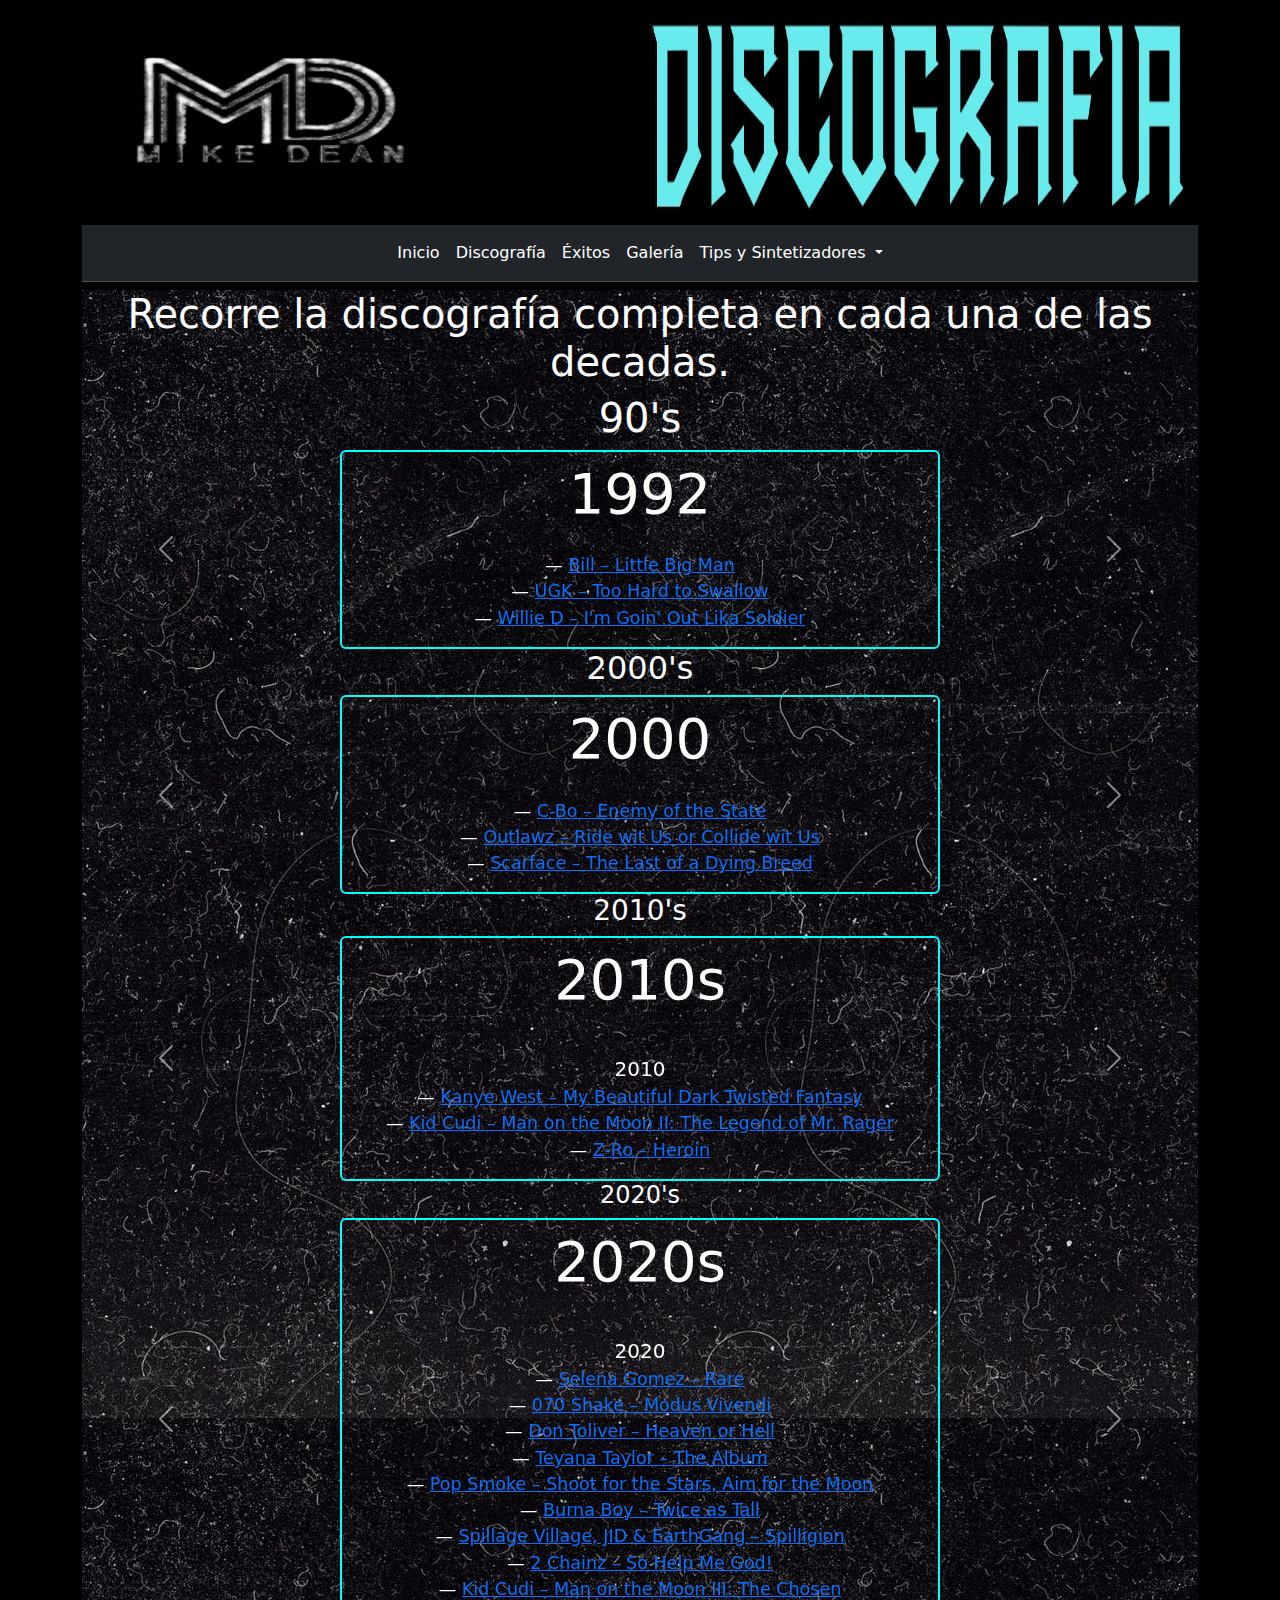
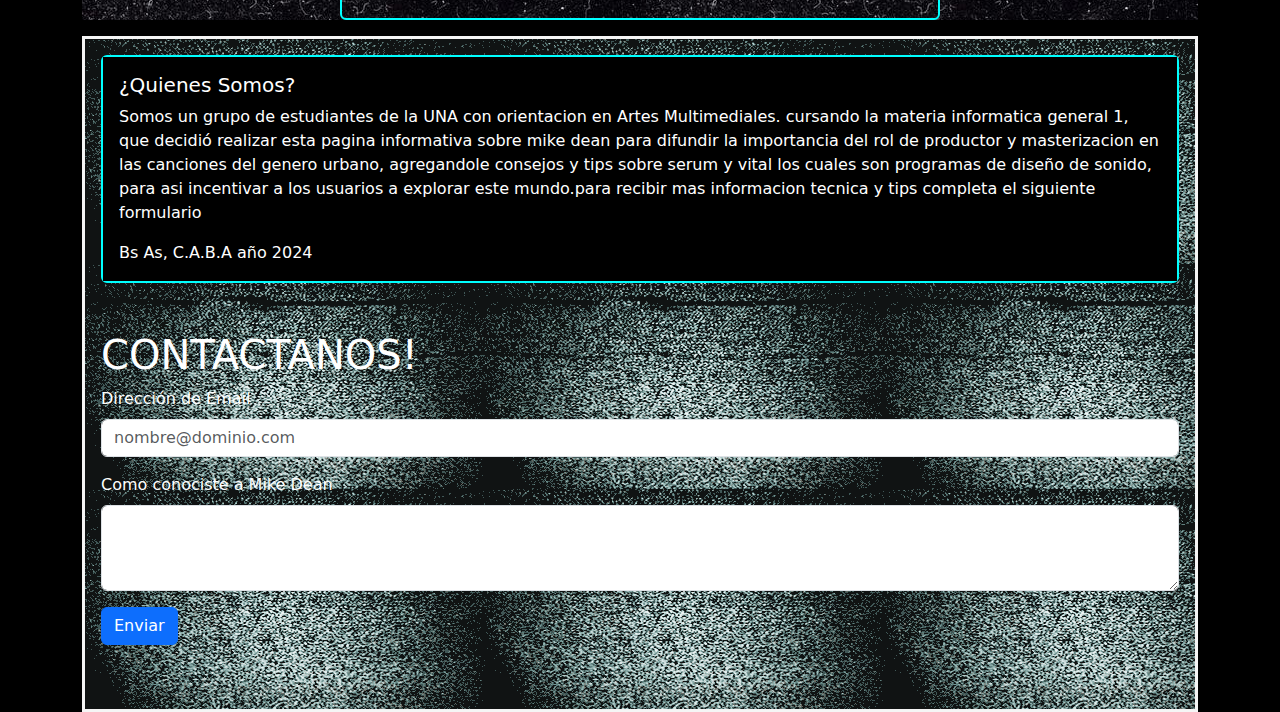
<file: discografia.html>
<!doctype html>
<html lang="es">
  <head>
    <meta charset="utf-8">
    <meta name="viewport" content="width=device-width, initial-scale=1">
    <title>discografia</title>

    <link href="https://cdn.jsdelivr.net/npm/bootstrap@5.3.3/dist/css/bootstrap.min.css" rel="stylesheet" integrity="sha384-QWTKZyjpPEjISv5WaRU9OFeRpok6YctnYmDr5pNlyT2bRjXh0JMhjY6hW+ALEwIH" crossorigin="anonymous">

    <link rel="stylesheet" type="text/css" href="css/estilos.css">
  </head>
  <body>
    <div class="container" style="background-color: black;">
      <header>
        <div class="d-flex justify-content-between">
          <img  src="img/recursos/logoletras.png" class="img-fluid col-4 titulo" alt="logoletras">
          <img src="img/recursos/discografiaa.png" class="img-fluid col-6 titulo" alt="discografia">
        </div>
      

        <nav class="navbar navbar-expand-lg bg-dark border-bottom border-body" data-bs-theme="dark">
          <div class="container-fluid">
            <button class="navbar-toggler" type="button" data-bs-toggle="collapse" data-bs-target="#navbarSupportedContent" aria-controls="navbarSupportedContent" aria-expanded="false" aria-label="Toggle navigation">
              <span class="navbar-toggler-icon"></span>
            </button>
            <div class="collapse navbar-collapse justify-content-center" id="navbarSupportedContent">
              <ul class="navbar-nav mb-2 mb-lg-0">
                <li class="nav-item">
                  <a class="nav-link active" href="index.html">Inicio</a>
                </li>
                <li class="nav-item">
                  <a class="nav-link active" href="discografia.html">Discografía</a>
                </li>
                <li class="nav-item">
                  <a class="nav-link active" href="exitos.html">Éxitos</a>
                </li>
                <li class="nav-item">
                  <a class="nav-link active" href="galeria.html">Galería</a>
                </li>
                
                <li class="nav-item dropdown">
                  <a class="nav-link active dropdown-toggle" href="tips.html" id="tipsDropdown" role="button" data-bs-toggle="dropdown" aria-expanded="false">
                    Tips y Sintetizadores
                  </a>
                  <ul class="dropdown-menu" aria-labelledby="tipsDropdown">
                    <li><a class="dropdown-item" href="tips.html">Tips</a></li>
                    <li><a class="dropdown-item" href="serumvst.html">SERUM VST</a></li>
                    <li><a class="dropdown-item" href="vitalvst.html">VITAL VST</a></li>
                  </ul>
                </li>
                
              </ul>
            </div>
          </div>
        </nav>
      </header>
      <main class="fondoexitos">
        <section class="text-center m-2">
          <h1>Recorre la discografía completa en cada una de las decadas.</h1>
        </section>
        
<!-- 1990's  -->    
        <h1 class="text-center parrafocomun">90's</h1>          
        <div id="musicCarousel" class="carousel slide" >
          <div class="carousel-inner text-center">

            <!-- 1992 -->
            <div class="carousel-item active">
              <div class="card mx-auto" style="max-width: 600px;">
                <div class="card-header">
                  <p class="parrafocomun display-4">1992</p>
                </div>
                <div class="card-body d-flex flex-column align-items-center">
                  <blockquote class="blockquote mb-0">
                    <footer class="blockquote-footer"><a href="https://www.youtube.com/watch?v=HgArtopq-6s" target="blank">Bill – Little Big Man</a></footer>
                    <footer class="blockquote-footer"><a href="https://www.youtube.com/watch?v=nFuu5Q3EAd4" target="blank">UGK – Too Hard to Swallow</a></footer>
                    <footer class="blockquote-footer"><a href="https://www.youtube.com/watch?v=G5ylI4yXJos" target="blank">Willie D – I'm Goin' Out Lika Soldier</a></footer>
                  </blockquote>
                </div>
              </div>
            </div>

            <!-- 1993 -->
            <div class="carousel-item">
              <div class="card mx-auto" style="max-width: 600px;">
                <div class="card-header">
                  <p class="parrafocomun display-4">1993</p>
                </div>
                <div class="card-body d-flex flex-column align-items-center">
                  <blockquote class="blockquote mb-0">
                    <footer class="blockquote-footer"><a href="https://www.youtube.com/watch?v=5MYB8EBYJac" target="blank">5th Ward Boyz – Ghetto Dope</a></footer>
                    <footer class="blockquote-footer"><a href="https://www.youtube.com/watch?v=2JYgbn0iKFs" target="blank">Ganksta NIP – Psychic Thoughts</a></footer>
                    <footer class="blockquote-footer"><a href="https://www.youtube.com/watch?v=_UX9E-hcGaU&list=OLAK5uy_mgvG9kiW_e9iNMBDGdBvnCycPFkGWRDr0" target="blank">DMG – Rigormortiz</a></footer>
                  </blockquote>
                </div>
              </div>
            </div>

            <!-- 1994 -->
            <div class="carousel-item">
              <div class="card mx-auto" style="max-width: 600px;">
                <div class="card-header">
                  <p class="parrafocomun display-4">1994</p>
                </div>
                <div class="card-body d-flex flex-column align-items-center">
                  <blockquote class="blockquote mb-0">
                    <footer class="blockquote-footer"><a href="https://www.youtube.com/watch?v=LMRon4eZHeM" target="blank">5th Ward Boyz – Gangsta Funk</a></footer>
                    <footer class="blockquote-footer"><a href="https://www.youtube.com/watch?v=lW91RND88lE" target="blank">Big Mello – Wegonefunkwichamind</a></footer>
                    <footer class="blockquote-footer"><a href="https://www.youtube.com/watch?v=zRJkOuFW-rk" target="blank">Big Mike – Somethin' Serious</a></footer>
                    <footer class="blockquote-footer"><a href="https://www.youtube.com/watch?v=xg24ihNcF6k" target="blank">Blac Monks – Secrets of the Hidden Temple</a></footer>
                    <footer class="blockquote-footer"><a href="https://www.youtube.com/watch?v=TbTAw1raQH8" target="blank">Odd Squad – Fadanuf Fa Erybody!!</a></footer>
                    <footer class="blockquote-footer"><a href="https://www.youtube.com/watch?v=yzbq9CGdqjY" target="blank">Scarface – The Diary</a></footer>
                  </blockquote>
                </div>
              </div>
            </div>

            <div class="carousel-item">
              <div class="card mx-auto" style="max-width: 600px;">
                <div class="card-header">
                  <p class="parrafocomun display-4">1995</p>
                </div>
                <div class="card-body d-flex flex-column align-items-center">
                  <blockquote class="blockquote mb-0">
                    <footer class="blockquote-footer "><a href="https://www.youtube.com/watch?v=RLZMdzplqg4" target="blank">5th Ward Boyz – Rated G</a></footer>
                    <footer class="blockquote-footer "><a href="https://www.youtube.com/watch?v=itRhTm3m9n0" target="blank">Jamal – Last Chance, No Breaks</a></footer>
                    <footer class="blockquote-footer "><a href="https://www.youtube.com/watch?v=Lc-NZZvCboo" target="blank">Menace Clan – Da Hood</a></footer>
                  </blockquote>
                </div>
              </div>
            </div>

            <div class="carousel-item">
              <div class="card mx-auto" style="max-width: 600px;">
                <div class="card-header">
                  <p class="parrafocomun display-4">1996</p>
                </div>
                <div class="card-body d-flex flex-column align-items-center">
                  <blockquote class="blockquote mb-0">
                    <footer class="blockquote-footer "><a href="https://www.youtube.com/watch?v=JWCtBdP5lG8" target="blank">3-2 – The Wicked Buddah Baby</a></footer>
                    <footer class="blockquote-footer "><a href="https://www.youtube.com/watch?v=SC5bFB2ptKQ" target="blank">Do or Die – Picture This</a></footer>
                    <footer class="blockquote-footer "><a href="https://www.youtube.com/watch?v=YVowXGFnR9Q" target="blank">Facemob – The Other Side of the Law</a></footer>
                    <footer class="blockquote-footer "><a href="https://www.youtube.com/watch?v=DqL7YMNPeYM" target="blank">Ganksta NIP – Psychotic Genius</a></footer>
                    <footer class="blockquote-footer "><a href="https://www.youtube.com/watch?v=fEhiWCUw_RU&list=OLAK5uy_n-ELoa-MLgITNAAkGAZCx5qKjN5yJAi2c" target="blank">Geto Boys – The Resurrection</a></footer>
                  </blockquote>
                </div>
              </div>
            </div>

            <div class="carousel-item">
              <div class="card mx-auto" style="max-width: 600px;">
                <div class="card-header">
                  <p class="parrafocomun display-4">1997</p>
                </div>
                <div class="card-body d-flex flex-column align-items-center">
                  <blockquote class="blockquote mb-0">
                    <footer class="blockquote-footer "><a href="https://www.youtube.com/watch?v=i-K6C4mpVZI" target="blank">3X Krazy – Stackin Chips</a></footer>
                    <footer class="blockquote-footer "><a href="https://www.youtube.com/watch?v=X8S-MkfGPD0" target="blank">Big Mike – Still Serious</a></footer>
                    <footer class="blockquote-footer "><a href="https://www.youtube.com/watch?v=8lnyGSzCKFo" target="blank">Scarface –The Untouchable</a></footer>
                    <footer class="blockquote-footer "><a href="https://www.youtube.com/watch?v=uUFhUVmsai8" target="blank">Seagram – Souls on Ice</a></footer>
                  </blockquote>
                </div>
              </div>
            </div>

            <div class="carousel-item">
              <div class="card mx-auto" style="max-width: 600px;">
                <div class="card-header">
                  <p class="parrafocomun display-4">1998</p>
                </div>
                <div class="card-body d-flex flex-column align-items-center">
                  <blockquote class="blockquote mb-0">
                    <footer class="blockquote-footer "><a href="https://www.youtube.com/watch?v=ejZYAeOs5Jg" target="blank">A-G-2-A-Ke – Mil-Ticket</a></footer>
                    <footer class="blockquote-footer "><a href="https://www.youtube.com/watch?v=RHqsHxcAZFM" target="blank">Devin the Dude – The Dude</a></footer>
                    <footer class="blockquote-footer "><a href="https://www.youtube.com/watch?v=sRB2YB506w8&list=OLAK5uy_lNSdszHeZxA8xTzV6vqgdtROLg0Hy3_Es" target="blank">Do or Die – Headz or Tailz</a></footer>
                    <footer class="blockquote-footer "><a href="https://www.youtube.com/watch?v=6_j9ZBp6Nwo" target="blank">Ganksta NIP – Interview with a Killa</a></footer>
                    <footer class="blockquote-footer "><a href="https://www.youtube.com/watch?v=z_aLrSY5ZVg&list=PLF98616FA4ED8476E" target="blank">Yukmouth – Thugged Out: The Albulation</a></footer>
                  </blockquote>
                </div>
              </div>
            </div>
          </div>

          <!-- Controles del carrusel -->
          <button class="carousel-control-prev" type="button" data-bs-target="#musicCarousel" data-bs-slide="prev">
            <span class="carousel-control-prev-icon" aria-hidden="true"></span>
            <span class="visually-hidden">Previous</span>
          </button>
          <button class="carousel-control-next" type="button" data-bs-target="#musicCarousel" data-bs-slide="next">
            <span class="carousel-control-next-icon" aria-hidden="true"></span>
            <span class="visually-hidden">Next</span>
          </button>
        </div>
<!-- CARRUSEL 2000S  -->          
        <h2 class="text-center parrafocomun">2000's</h2>
        <div id="musicCarousel2000s" class="carousel slide" >
          <div class="carousel-inner text-center">

            <!-- 2000 -->
            <div class="carousel-item active">
              <div class="card mx-auto" style="max-width: 600px;">
                <div class="card-header">
                  <p class="parrafocomun display-4">2000</p>
                </div>
                <div class="card-body d-flex flex-column align-items-center">
                  <blockquote class="blockquote mb-0">
                    <footer class="blockquote-footer"><a href="https://www.youtube.com/watch?v=UHXlKqfKRqQ" target="blank">C-Bo – Enemy of the State</a></footer>
                    <footer class="blockquote-footer"><a href="https://www.youtube.com/watch?v=_C_cPpitZsE&list=PLL-bCFPMpkAsSyYlQm4CX2h10LHVMvdKE" target="blank">Outlawz – Ride wit Us or Collide wit Us</a></footer>
                    <footer class="blockquote-footer"><a href="https://www.youtube.com/watch?v=T1u23beB_2Y" target="blank">Scarface – The Last of a Dying Breed</a></footer>
                  </blockquote>
                </div>
              </div>
            </div>

            <!-- 2001 -->
            <div class="carousel-item">
              <div class="card mx-auto" style="max-width: 600px;">
                <div class="card-header">
                  <p class="parrafocomun display-4">2001</p>
                </div>
                <div class="card-body d-flex flex-column align-items-center">
                  <blockquote class="blockquote mb-0">
                    <footer class="blockquote-footer"><a href="https://www.youtube.com/watch?v=jLxwZkVomSk&list=PLCI42MDda167-s2NoWlEa_mXZLs0NvLyj" target="blank">Oz (soundtrack)</a></footer>
                    <footer class="blockquote-footer"><a href="https://www.youtube.com/watch?v=MJXKm_x67pc" target="blank">Tha Dogg Pound – Dillinger & Young Gotti</a></footer>
                    <footer class="blockquote-footer"><a href="https://www.youtube.com/watch?v=mNKVHLI_wa4&list=PLBA888CBBB573302D" target="blank">Yukmouth – Thug Lord: The New Testament</a></footer>
                    <footer class="blockquote-footer"><a href="https://www.youtube.com/watch?v=fsmh9B43sxw" target="blank">Sherm – Sherm Smoke</a></footer>
                  </blockquote>
                </div>
              </div>
            </div>

            <!-- 2002 -->
            <div class="carousel-item">
              <div class="card mx-auto" style="max-width: 600px;">
                <div class="card-header">
                  <p class="parrafocomun display-4">2002</p>
                </div>
                <div class="card-body d-flex flex-column align-items-center">
                  <blockquote class="blockquote mb-0">
                    <footer class="blockquote-footer"><a href="https://www.youtube.com/watch?v=-zAoXkFJ7UU" target="blank">Big Syke – Big Syke</a></footer>
                    <footer class="blockquote-footer"><a href="https://www.youtube.com/watch?v=SBNTlkO34xA" target="blank">Daz Dillinger – This Is the Life I Lead</a></footer>
                    <footer class="blockquote-footer"><a href="https://www.youtube.com/watch?v=Zs-oqSaFZL4" target="blank">Devin the Dude – Just Tryin' ta Live</a></footer>
                    <footer class="blockquote-footer"><a href="https://www.youtube.com/watch?v=_y9afnIykbM&list=PLe2De83N0A7F3sd8fItxhHnDmPRFzFiOa" target="blank">E-40 – Grit & Grind</a></footer>
                    <footer class="blockquote-footer"><a href="https://www.youtube.com/watch?v=dGugPBZwawM&list=OLAK5uy_nW_w4ch5i9daQJ6CklpjEILp1_jak94gE" target="blank">Hussein Fatal – Fatal</a></footer>
                    <footer class="blockquote-footer"><a href="https://www.youtube.com/watch?v=mZIac54SOfY" target="blank">Kastro & E.D.I. Mean – Blood Brothers</a></footer>
                    <footer class="blockquote-footer"><a href="https://www.youtube.com/watch?v=oDH8GPcnEIU&list=PL-UWPlRIl68oBTtmE6e9ffFV6YARufoqz" target="blank">King T – The Kingdom Come</a></footer>
                    <footer class="blockquote-footer"><a href="https://www.youtube.com/watch?v=J2PakVW8kpY&list=PL8GkkFXRXNb2Oy63MFM1dvEmHDummAitF" target="blank">Scarface – The Fix</a></footer>
                    <footer class="blockquote-footer"><a href="https://www.youtube.com/watch?v=OaTya9PBOIk" target="blank">Young Noble – Noble Justice</a></footer>
                  </blockquote>
                </div>
              </div>
            </div>

            <!-- 2003 -->
            <div class="carousel-item">
              <div class="card mx-auto" style="max-width: 600px;">
                <div class="card-header">
                  <p class="parrafocomun display-4">2003</p>
                </div>
                <div class="card-body d-flex flex-column align-items-center">
                  <blockquote class="blockquote mb-0">
                    <footer class="blockquote-footer"><a href="https://www.youtube.com/watch?v=z_aLrSY5ZVg" target="blank">Yukmouth – Godzilla</a></footer>
                  </blockquote>
                </div>
              </div>
            </div>

            <div class="carousel-item">
              <div class="card mx-auto" style="max-width: 600px;">
                <div class="card-header">
                  <p class="parrafocomun display-4">2004</p>
                </div>
                <div class="card-body d-flex flex-column align-items-center">
                  <blockquote class="blockquote mb-0">
                    <footer class="blockquote-footer "><a href="https://www.youtube.com/watch?v=Rn5Z5HYo8Hs&list=PLljcXzaQaMvJud2_AGNfdDRhBjXecvSKv" target="blank">Z-Ro – The Life of Joseph W. McVey</a></footer>
                    <footer class="blockquote-footer "><a href="https://www.youtube.com/watch?v=ZI6q1ofKcV8&list=PLe2De83N0A7GD3o41rjAFwztaPuSp-U26" target="blank">Shyne – Godfather Buried Alive</a></footer>
                    <footer class="blockquote-footer "><a href="https://www.youtube.com/watch?v=OTZzjAU0Kg0&list=PLeO-rHNGADqzCkDOyEUZbJMnuu5s9yIGh" target="blank">Kanye West – The College Dropout</a></footer>
                  </blockquote>
                </div>
              </div>
            </div>

            <div class="carousel-item">
              <div class="card mx-auto" style="max-width: 600px;">
                <div class="card-header">
                  <p class="parrafocomun display-4">2005</p>
                </div>
                <div class="card-body d-flex flex-column align-items-center">
                  <blockquote class="blockquote mb-0">
                    <footer class="blockquote-footer "><a href="https://www.youtube.com/watch?v=2a9QCs4sc0U&list=PLU1OibAu4SeyOoq_QRGpOYOAOAxaWBzva" target="blank">Geto Boys – The Foundation</a></footer>
                    <footer class="blockquote-footer "><a href="https://www.youtube.com/watch?v=lGoCN3z2tIY" target="blank">Pimp C – Sweet James Jones Stories</a></footer>
                    <footer class="blockquote-footer "><a href="https://www.youtube.com/watch?v=5tDMxT3s6BM" target="blank">Z-Ro – Let the Truth Be Told</a></footer>
                    <footer class="blockquote-footer "><a href="https://www.youtube.com/watch?v=Gbsn6BcmXZo" target="blank">Kanye West – Late Registration</a></footer>
                  </blockquote>
                </div>
              </div>
            </div>

            <div class="carousel-item">
              <div class="card mx-auto" style="max-width: 600px;">
                <div class="card-header">
                  <p class="parrafocomun display-4">2006</p>
                </div>
                <div class="card-body d-flex flex-column align-items-center">
                  <blockquote class="blockquote mb-0">
                    <footer class="blockquote-footer "><a href="https://www.youtube.com/watch?v=7YH9VTJO6Ts&list=PLpEYzVMRT8dCkAQDgRg6nehtEFrI_cAYH" target="blank">Juvenile – Reality Check</a></footer>
                    <footer class="blockquote-footer "><a href="https://www.youtube.com/watch?v=5JUAL-BDdzk&list=PLe2De83N0A7GBJHfbTTbnfpn99Ow1s349" target="blank">Pimp C – Pimpalation</a></footer>
                    <footer class="blockquote-footer "><a href="https://www.youtube.com/watch?v=U0S3VYSdY8g" target="blank">Z-Ro – I'm Still Livin'</a></footer>
                  </blockquote>
                </div>
              </div>
            </div>

            <div class="carousel-item">
              <div class="card mx-auto" style="max-width: 600px;">
                <div class="card-header">
                  <p class="parrafocomun display-4">2007</p>
                </div>
                <div class="card-body d-flex flex-column align-items-center">
                  <blockquote class="blockquote mb-0">
                    <footer class="blockquote-footer "><a href="https://www.youtube.com/watch?v=WwYbTxOZF0k&list=PLYAU2a4YDhEFKmARcjTxelzk3scou-6Ns" target="blank">Kanye West – Graduation</a></footer>
                    <footer class="blockquote-footer "><a href="https://www.youtube.com/watch?v=ZGfRXS5kpFM" target="blank">Scarface – Made</a></footer>
                  </blockquote>
                </div>
              </div>
            </div>

            <div class="carousel-item">
              <div class="card mx-auto" style="max-width: 600px;">
                <div class="card-header">
                  <p class="parrafocomun display-4">2008</p>
                </div>
                <div class="card-body d-flex flex-column align-items-center">
                  <blockquote class="blockquote mb-0">
                    <footer class="blockquote-footer "><a href="https://www.youtube.com/watch?v=d9BMPmfxaoM&list=PLzTBKsSWMIbJzMFU1BrtDmMkSNQPAQh3k" target="blank">Kanye West – 808s & Heartbreak</a></footer>
                  </blockquote>
                </div>
              </div>
            </div>

            <div class="carousel-item">
              <div class="card mx-auto" style="max-width: 600px;">
                <div class="card-header">
                  <p class="parrafocomun display-4">2009</p>
                </div>
                <div class="card-body d-flex flex-column align-items-center">
                  <blockquote class="blockquote mb-0">
                    <footer class="blockquote-footer "><a href="https://www.youtube.com/watch?v=IM9kAKRK1zk&list=PLTdNMDMEAC-47DL9W6PFG6DXsJA1hjwPS" target="blank">Mike Jones – The Voice</a></footer>
                  </blockquote>
                </div>
              </div>
            </div>

          </div>
          <!-- Controles del carrusel -->
          <button class="carousel-control-prev" type="button" data-bs-target="#musicCarousel2000s" data-bs-slide="prev">
            <span class="carousel-control-prev-icon" aria-hidden="true"></span>
            <span class="visually-hidden">Previous</span>
          </button>
          <button class="carousel-control-next" type="button" data-bs-target="#musicCarousel2000s" data-bs-slide="next">
            <span class="carousel-control-next-icon" aria-hidden="true"></span>
            <span class="visually-hidden">Next</span>
          </button>
        </div>
<!-- 2010's -->
        <h3 class="text-center parrafocomun">2010's </h3>
        <div id="carousel2010s" class="carousel slide" >
          <div class="carousel-inner text-center">

            <div class="carousel-item active">
              <div class="card mx-auto" style="max-width: 600px;">
                <div class="card-header">
                  <p class="parrafocomun display-4">2010s</p>
                </div>
                <div class="card-body">
                  <blockquote class="blockquote mb-0">
                    <p class="parrafocomun">2010</p>
                    <footer class="blockquote-footer"><a href="https://www.youtube.com/watch?v=UTH1VNHLjng&list=PL8YH4mOwWryUMna911yJM2B52iIIzigKy" target="blank">Kanye West – My Beautiful Dark Twisted Fantasy</a></footer>
                    <footer class="blockquote-footer"><a href="https://www.youtube.com/watch?v=Epb1To80PSQ&list=PLfL4MxXix3d11KIXEsVTtZ0hSZQK3Y7w6" target="blank">Kid Cudi – Man on the Moon II: The Legend of Mr. Rager</a></footer>
                    <footer class="blockquote-footer"><a href="https://www.youtube.com/watch?v=jRKv-qMmghI&list=PLljcXzaQaMvIxTS897zvB3i9iEWj38IyN" target="blank">Z-Ro – Heroin</a></footer>
                  </blockquote>
                </div>
              </div>
            </div>

            <div class="carousel-item">
              <div class="card mx-auto" style="max-width: 600px;">
                <div class="card-body">
                  <blockquote class="blockquote mb-0">
                    <p class="parrafocomun">2011</p>
                    <footer class="blockquote-footer"><a href="https://www.youtube.com/watch?v=cp-6cL0xeCQ&list=PL2JYMAfTvVKvVxgBVUOSLeAo9S6NI0GRc" target="blank">Jay-Z & Kanye West – Watch the Throne</a></footer>
                  </blockquote>
                </div>
              </div>
            </div>
            <div class="carousel-item">
              <div class="card mx-auto" style="max-width: 600px;">
                <div class="card-body">
                  <blockquote class="blockquote mb-0">
                    <p class="parrafocomun">2012</p>
                    <footer class="blockquote-footer"><a href="https://www.youtube.com/watch?v=nAO5UJi1QEo&list=PLM5MMgU_ahXsxkKPOuMv3oCNT7X_6Xw1N" target="blank">GOOD Music – Cruel Summer</a></footer>
                  </blockquote>
                </div>
              </div>
            </div>

            <div class="carousel-item">
              <div class="card mx-auto" style="max-width: 600px;">
                <div class="card-body">
                  <blockquote class="blockquote mb-0">
                    <p class="parrafocomun">2013</p>
                    <footer class="blockquote-footer"><a href="https://www.youtube.com/watch?v=bnVUHWCynig" target="blank">Beyoncé – Beyoncé</a></footer>
                    <footer class="blockquote-footer"><a href="https://www.youtube.com/watch?v=U1v0Ru8X9SI&list=PLH4RHB93Zoe_I9ebE5jQ8FWgR5khSQUVI" target="blank">Jay-Z – Magna Carta Holy Grail</a></footer>
                    <footer class="blockquote-footer"><a href="https://www.youtube.com/watch?v=uU9Fe-WXew4&list=PL8YH4mOwWryVT43-RHR4-FNTytJfTHfEr" target="blank">Kanye West – Yeezus</a></footer>
                    <footer class="blockquote-footer"><a href="https://www.youtube.com/watch?v=eTI9PhPsyBs" target="blank">Angel Haze – Dirty Gold</a></footer>
                    <footer class="blockquote-footer"><a href="https://www.youtube.com/watch?v=yK8QSfkcPjM&list=PLrNIBOhiKUqA4lvfnLR5DEg4szPQfM_hL" target="blank">Travis Scott – Owl Pharaoh</a></footer>
                  </blockquote>
                </div>
              </div>
            </div>

            <div class="carousel-item">
              <div class="card mx-auto" style="max-width: 600px;">
                <div class="card-body">
                  <blockquote class="blockquote mb-0">
                    <p class="parrafocomun">2014</p>
                    <footer class="blockquote-footer"><a href="https://www.youtube.com/watch?v=Ew9L6nAKMis" target="blank">Travis Scott – Days Before Rodeo</a></footer>
                    <footer class="blockquote-footer"><a href="https://www.youtube.com/watch?v=hxffXwCPDZ8" target="blank">Freddie Gibbs & Mike Dean – "Sellin’ Dope"</a></footer>
                  </blockquote>
                </div>
              </div>
            </div>

            <div class="carousel-item">
              <div class="card mx-auto" style="max-width: 600px;">
                <div class="card-body">
                  <blockquote class="blockquote mb-0">
                    <p class="parrafocomun">2015</p>
                    <footer class="blockquote-footer "><a href="https://www.youtube.com/watch?v=ePimPCG7y3I" target="blank">Madonna – Rebel Heart</a></footer>
                    <footer class="blockquote-footer "><a href="https://www.youtube.com/watch?v=_ZALrZUSshA&list=PLv41As_QqoUajMHG6L7Wwygs07vT8zrtv" target="blank">Travis Scott – Rodeo</a></footer>
                    <footer class="blockquote-footer "><a href="https://www.youtube.com/watch?v=f_omOds-7R8" target="blank">The Weeknd – "Where You Belong"</a></footer>
                    <footer class="blockquote-footer "><a href="https://www.youtube.com/watch?v=tUs6r_PEu7g&list=OLAK5uy_mtdct_PqJdWJa0srFaXTyMbcPsIxTDefg" target="blank">Freddie Gibbs – Shadow of a Doubt</a></footer>
                    <footer class="blockquote-footer "><a href="https://www.youtube.com/watch?v=YbVJXoz_nRI&list=PL2YYYbxwOUaKedFVO8nv_HY_0XZCH00S4" target="blank">The Weeknd – Beauty Behind the Madness</a></footer>
                    <footer class="blockquote-footer "><a href="https://www.youtube.com/watch?v=BqMkToE9s4o" target="blank">Justin Bieber – No Sense</a></footer>
                  </blockquote>
                </div>
              </div>
            </div>

            <div class="carousel-item">
              <div class="card mx-auto" style="max-width: 600px;">
                <div class="card-body">
                  <blockquote class="blockquote mb-0">
                    <p class="parrafocomun">2016</p>
                    <footer class="blockquote-footer "><a href="https://www.youtube.com/watch?v=rN-ElZwUADQ&list=PLZenj3su2HEp_MXS5LdptrNHRRcx4nRED" target="blank">Beyoncé – Lemonade</a></footer>
                    <footer class="blockquote-footer "><a href="https://www.youtube.com/watch?v=6oHdAA3AqnE&list=PLXrdCl2RtJFfSpFXoCzdtg8wwDRuPiQ8V" target="blank">Kanye West – The Life of Pablo</a></footer>
                    <footer class="blockquote-footer "><a href="https://www.youtube.com/watch?v=9onlh9fbo3I&list=PLMIbaglyKivE7tt6GUq6Rr1X47zx08BjP" target="blank">Desiigner – New English</a></footer>
                    <footer class="blockquote-footer "><a href="https://www.youtube.com/watch?v=cZSQLC86zlk&list=PL3JPGA3BFYVfaI6w8Zh37auLUJKU4De07" target="blank">Frank Ocean – Endless</a></footer>
                    <footer class="blockquote-footer "><a href="https://www.youtube.com/watch?v=-tT32VTll5M" target="blank">Frank Ocean – Blonde</a></footer>
                    <footer class="blockquote-footer "><a href="https://www.youtube.com/watch?v=hF1sqWiqppE&list=PLRtsSkWsbD51ikP0X9K8TMSvwCrbZWGXQ" target="blank">Travis Scott – Birds in the Trap Sing McKnight</a></footer>
                    <footer class="blockquote-footer "><a href="https://www.youtube.com/watch?v=YmbTAvYU3As" target="blank">Ty Dolla Sign – Campaign</a></footer>
                    <footer class="blockquote-footer "><a href="https://www.youtube.com/watch?v=5yTC2vq8Haw&list=PLNtFoZ6oLa_bxGv1KNgxzixde_XQDh7bp" target="blank">Yung Lean – Warlord</a></footer>
                    <footer class="blockquote-footer "><a href="https://www.youtube.com/watch?v=fEA4XtsYB2A&list=PLrrvdUhY6QxMPullp5yUawLKghkd9Nzva" target="blank">2 Chainz – Hibachi for Lunch</a></footer>
                    <footer class="blockquote-footer "><a href="https://www.youtube.com/watch?v=fFWrk5tHnJc&list=PLIN4zs1V_NcB2MalEII2e7fZ1drKkyG3E" target="blank">Kid Cudi – Passion, Pain & Demon Slayin</a></footer>
                    <footer class="blockquote-footer "><a href="https://www.youtube.com/watch?v=pUvJ9ZpVMHY" target="blank">Z-Ro – Legendary</a></footer>
                  </blockquote>
                </div>
              </div>
            </div>


            <div class="carousel-item">
              <div class="card mx-auto" style="max-width: 600px;">
                <div class="card-body">
                  <blockquote class="blockquote mb-0">
                    <p class="parrafocomun">2017</p>
                    <footer class="blockquote-footer "><a href="https://www.youtube.com/watch?v=cugjazbGYgQ&list=PLKIjVmbmuiOGAvEL1q5ezRZFZXfbrArgz" target="blank">2 Chainz – Pretty Girls Like Trap Music</a></footer>
                    <footer class="blockquote-footer "><a href="https://www.youtube.com/watch?v=1KFZ1lVQ7f8&list=PLJjCJKTlHUl2BhePVd4KNEuo0wiFo8pCK" target="blank">Vic Mensa – The Autobiography</a></footer>
                    <footer class="blockquote-footer "><a href="https://www.youtube.com/watch?v=g5adn75wRaQ" target="blank">Lunice – CCCLX</a></footer>
                    <footer class="blockquote-footer "><a href="https://www.youtube.com/watch?v=eD80rE9o3Ck&list=PLxKHVMqMZqUTXYXfcqstZWHMCgu3TVZMb" target="blank">Ty Dolla Sign – Beach House 3</a></footer>
                    <footer class="blockquote-footer "><a href="https://www.youtube.com/watch?v=krpfbn64CrM&list=PLxAEGETseE4XmPgAMdFbXBFkN-iZmyUtQ" target="blank">Huncho Jack – Huncho Jack, Jack Huncho</a></footer>
                  </blockquote>
                </div>
              </div>
            </div>

            <div class="carousel-item">
              <div class="card mx-auto" style="max-width: 600px;">
                <div class="card-body">
                  <blockquote class="blockquote mb-0">
                    <p class="parrafocomun">2018</p>
                    <footer class="blockquote-footer "><a href="https://www.youtube.com/watch?v=sYhz7_aeURc" target="blank">AJ Mitchell – "Used to Be"</a></footer>
                    <footer class="blockquote-footer "><a href="https://www.youtube.com/watch?v=5_L7zNU3cBM&list=PLPPAC_cvchxPhhzfBLFo8Y__7XLqw8p5s" target="blank">Migos – Culture II</a></footer>
                    <footer class="blockquote-footer "><a href="https://www.youtube.com/watch?v=xpwcq_nKW3o&list=PLxKHVMqMZqURzzFMbgOzAzCA2Yu8WAYmA" target="blank">Desiigner – L.O.D.</a></footer>
                    <footer class="blockquote-footer "><a href="https://www.youtube.com/watch?v=d-181oAf4qc&list=PLjl5cqwj4tDRX0eeU7m3jlJnW1LKZM4qQ" target="blank">Pusha T – Daytona</a></footer>
                    <footer class="blockquote-footer "><a href="https://www.youtube.com/watch?v=yitVbsqcaZ8&list=PLzOe4l-oG2tpQ9FzR8J_JDT47EvimuFbL" target="blank">Kanye West – Ye</a></footer>
                    <footer class="blockquote-footer "><a href="https://www.youtube.com/watch?v=hB2sUXd3eVg&list=PLC45QMSQax14o6k6Iih3WChtjNraMxtcm" target="blank">Dermot Kennedy – Mike Dean Presents: Dermot Kennedy</a></footer>
                    <footer class="blockquote-footer "><a href="https://www.youtube.com/watch?v=cHFzyFMT0pw" target="blank">Kids See Ghosts – Kids See Ghosts</a></footer>
                    <footer class="blockquote-footer "><a href="https://www.youtube.com/watch?v=GMgzxbe0NW0&list=PLF0AhMBAen_tqAPOM8Rw2veMLODVp-D0V" target="blank">Christina Aguilera – Liberation</a></footer>
                    <footer class="blockquote-footer "><a href="https://www.youtube.com/watch?v=WvCd1AN9cVw&list=PL3XYeDnanUZLnxmWlBU1iz6xjTwkM6k4J" target="blank">Nas – Nasir</a></footer>
                    <footer class="blockquote-footer "><a href="https://www.youtube.com/watch?v=R2_HpIUVYIc" target="blank">The Carters – Everything Is Love</a></footer>
                    <footer class="blockquote-footer "><a href="https://www.youtube.com/watch?v=BMRBVrf1l8M&list=PLP4rx8EXJFzNM9GWmKMTM6yocS1vbxzvf" target="blank">Teyana Taylor – K.T.S.E</a></footer>
                    <footer class="blockquote-footer "><a href="https://www.youtube.com/watch?v=n2W2c-ct1W4" target="blank">Travis Scott – Astroworld</a></footer>
                    <footer class="blockquote-footer "><a href="https://www.youtube.com/watch?v=T6ivRuB0C0M&list=PLOVoZZozXkqGPUgK96FPLf2A7hYchy56j" target="blank">Genetikk – Y.A.L.A</a></footer>
                  </blockquote>
                </div>
              </div>
            </div>

            <div class="carousel-item">
              <div class="card mx-auto" style="max-width: 600px;">
                <div class="card-body">
                  <blockquote class="blockquote mb-0">
                    <p class="parrafocomun">2019</p>
                    <footer class="blockquote-footer "><a href="https://www.youtube.com/watch?v=nOIOouttJfw&list=PLATQ8iWXs4Gx94J-LvZyoTrxTVLsx1Zml" target="blank">2 Chainz – Rap or Go to the League</a></footer>
                    <footer class="blockquote-footer "><a href="https://www.youtube.com/watch?v=2fyFo-l4GW4&list=PLDOMoSNRy37MEOTflMm19V0E0rfTTOjmj" target="blank">Madonna – Madame X</a></footer>
                    <footer class="blockquote-footer "><a href="https://www.youtube.com/watch?v=feC42DtWBxM&list=PLBxu7MPeD3Mz_Vrmy4Vn86c2feEorSDEb" target="blank">Maxo Kream – Brandon Banks</a></footer>
                    <footer class="blockquote-footer "><a href="https://www.youtube.com/watch?v=T58tRXzjC7c&list=PL5Z-QTr_hR1gTIk7T-bPCmRaaXNmiP3aK" target="blank">Kanye West – Jesus Is King</a></footer>
                    <footer class="blockquote-footer "><a href="https://www.youtube.com/watch?v=_HZc2h1bVxA&list=PLhpwS2R1P5CgW0cqhs8LncSXvCegCnAL5" target="blank">City Morgue – City Morgue Vol 2: As Good as Dead</a></footer>
                    <footer class="blockquote-footer "><a href="https://www.youtube.com/watch?v=8571QQpof5k&list=PLntffhxyoKK0FdO_y1xDcIGgXEDrijCTk" target="blank">Smokepurpp – Deadstar 2</a></footer>
                    <footer class="blockquote-footer "><a href="https://www.youtube.com/watch?v=F0k8UyEhC4k" target="blank">Sunday Service Choir – Jesus Is Born</a></footer>
                    <footer class="blockquote-footer "><a href="https://www.youtube.com/watch?v=9_7h5gtElWs&t=47s" target="blank">JackBoys & Travis Scott – JackBoys</a></footer>
                  </blockquote>
                </div>
              </div>
            </div>


            <!-- Añadir más años de forma similar -->
          </div>
          <button class="carousel-control-prev" type="button" data-bs-target="#carousel2010s" data-bs-slide="prev">
            <span class="carousel-control-prev-icon" aria-hidden="true"></span>
            <span class="visually-hidden">Previous</span>
          </button>
          <button class="carousel-control-next" type="button" data-bs-target="#carousel2010s" data-bs-slide="next">
            <span class="carousel-control-next-icon" aria-hidden="true"></span>
            <span class="visually-hidden">Next</span>
          </button>
        </div>
<!-- 2020s -->
        <h4 class="text-center parrafocomun">2020's</h4>
      <div id="carousel2020s" class="carousel slide mb-3">
        <div class="carousel-inner text-center">
          <!-- 2020 -->
          <div class="carousel-item active">
            <div class="card mx-auto" style="max-width: 600px;">
              <div class="card-header">
                <p class="parrafocomun display-4">2020s</p>
              </div>
              <div class="card-body">
                <blockquote class="blockquote mb-0">
                  <p class="parrafocomun">2020</p>
                  <footer class="blockquote-footer"><a href="https://www.youtube.com/watch?v=ia1iuXbEaYQ" target="blank">Selena Gomez – Rare</a></footer>
                  <footer class="blockquote-footer"><a href="https://www.youtube.com/watch?v=Mv2XOkX86u8&list=PLQFLn45emZu0sXhyjasu3YEtAaoWFnYJE" target="blank">070 Shake – Modus Vivendi</a></footer>
                  <footer class="blockquote-footer"><a href="https://www.youtube.com/watch?v=rP9NchGNz84" target="blank">Don Toliver – Heaven or Hell</a></footer>
                  <footer class="blockquote-footer"><a href="https://www.youtube.com/watch?v=b_SYpjPycpc&list=PLxA687tYuMWgA8eaqbArxoRsEdUWuNur3" target="blank">Teyana Taylor – The Album</a></footer>
                  <footer class="blockquote-footer"><a href="https://www.youtube.com/watch?v=K3xVYVJl7_Q&list=PLfiMjLyNWxebFxnlloSqk0V1DbEHwebQQ" target="blank">Pop Smoke – Shoot for the Stars, Aim for the Moon</a></footer>
                  <footer class="blockquote-footer"><a href="https://www.youtube.com/watch?v=waImBy8OMrs&list=PL_Sc3Kp_QmNYuvjjmDE6Q5ouixRhvihJ9" target="blank">Burna Boy – Twice as Tall</a></footer>
                  <footer class="blockquote-footer"><a href="https://www.youtube.com/watch?v=Qcuk4LLRatk" target="blank">Spillage Village, JID & EarthGang – Spilligion</a></footer>
                  <footer class="blockquote-footer"><a href="https://www.youtube.com/watch?v=c3qKE06XtNU&list=PLATQ8iWXs4Gw0gP2p_eCcymfdULNHE_ng" target="blank">2 Chainz – So Help Me God!</a></footer>
                  <footer class="blockquote-footer"><a href="https://www.youtube.com/watch?v=Ym7jTAEtQdE&list=PLKPcGrckA1MEGw79m6gGORhheGpumBgIy" target="blank">Kid Cudi – Man on the Moon III: The Chosen</a></footer>
                </blockquote>
              </div>
            </div>
          </div>
          <!-- 2021 -->
          <div class="carousel-item">
            <div class="card mx-auto" style="max-width: 600px;">
              <div class="card-body">
                <blockquote class="blockquote mb-0">
                  <p class="parrafocomun">2021</p>
                  <footer class="blockquote-footer"><a href="https://www.youtube.com/watch?v=6_Y6tThuw9I&list=PL8czsbhQP4tvew4t_V2PL-wUMbxIUdz4o" target="blank">Kanye West – Donda</a></footer>
                  <footer class="blockquote-footer"><a href="https://www.youtube.com/watch?v=wdi8_Hv3Lso&list=PLMFUaRAk0WsYnHWedUMm1jdVn9TvznVnY" target="blank">Lana Del Rey – Blue Banisters</a></footer>
                  <footer class="blockquote-footer"><a href="https://www.youtube.com/watch?v=q3CrHq5-eOU&list=PLxA687tYuMWg3uKUBsBwTj8ZqKhc8t1ZZ" target="blank">Don Toliver – Life of a Don</a></footer>
                  <footer class="blockquote-footer"><a href="https://www.youtube.com/watch?v=yltzOVDZQbc" target="blank">Mike Dean & Rich the Kid – "Blue Cheese"</a></footer>
                  <footer class="blockquote-footer"><a href="https://www.youtube.com/watch?v=a0T4N-ngxjw" target="blank">Aaliyah featuring the Weeknd – "Poison"</a></footer>
                </blockquote>
              </div>
            </div>
          </div>
          <!-- 2022 -->
          <div class="carousel-item">
            <div class="card mx-auto" style="max-width: 600px;">
              <div class="card-body">
                <blockquote class="blockquote mb-0">
                  <p class="parrafocomun">2022</p>
                  <footer class="blockquote-footer"><a href="https://www.youtube.com/watch?v=aYyqkfc7lbI&list=PLS4jAfE9d3aITAqvHpPYg-O4zNxJzwwLE" target="blank">FKA Twigs – Caprisongs</a></footer>
                  <footer class="blockquote-footer"><a href="https://www.youtube.com/watch?v=4rLJJ1Z1ScQ&list=PLOok7ae96-YJgEmggVs9aCFW88qjwgRM9" target="blank">Kanye West – Donda 2</a></footer>
                  <footer class="blockquote-footer"><a href="https://www.youtube.com/watch?v=vIwQ72py8AE&list=PLxA687tYuMWgHJNlXYuLGQNzVnUTenHam" target="blank">Fivio Foreign – B.I.B.L.E.</a></footer>
                  <footer class="blockquote-footer"><a href="https://www.youtube.com/watch?v=5hm4gAQQOBA&list=PL6n7xOfvov7BIU6D70jqdMvI_NgNEb_I3" target="blank">Pusha T – It's Almost Dry</a></footer>
                  <footer class="blockquote-footer"><a href="https://www.youtube.com/watch?v=qQuQ8zDxGh0" target="blank">Megan Thee Stallion – "Plan B"</a></footer>
                  <footer class="blockquote-footer"><a href="https://www.youtube.com/watch?v=3UXKUAm4Sn0&list=PL_Lsyv4kUUlcb-PhryCBrp1yIS0ZhEuPK" target="blank">Weiland – Vices</a></footer>
                  <footer class="blockquote-footer"><a href="https://www.youtube.com/watch?v=k7H2C5L8X7I" target="blank">Kanye West & XXXTentacion – "True Love"</a></footer>
                  <footer class="blockquote-footer"><a href="https://www.youtube.com/watch?v=jh_feQXmElU&list=PLS4jAfE9d3aKzE16LBr3-NmfOwP0Uxb10" target="blank">070 Shake – You Can't Kill Me</a></footer>
                  <footer class="blockquote-footer"><a href="https://www.youtube.com/watch?v=wJGcwEv7838" target="blank">XXXTentacion – Look at Me: The Album</a></footer>
                  <footer class="blockquote-footer"><a href="https://www.youtube.com/watch?v=qzdZgwdHGJw" target="blank">The Weeknd – "Starry Eyes" (Mike Dean remix)</a></footer>
                  <footer class="blockquote-footer"><a href="https://www.youtube.com/watch?v=b2xLsCo8zmQ&list=PLzrMYyHmLhGA9MJNeIMOPrciPVTbnk48M" target="blank">Beyoncé – Renaissance</a></footer>
                  <footer class="blockquote-footer"><a href="https://www.youtube.com/watch?v=WuInb_uIYWQ&list=PLxA687tYuMWgp8qQ9D2SoTqS_gPclqkAe" target="blank">The Game – Drillmatic – Heart vs. Mind</a></footer>
                  <footer class="blockquote-footer"><a href="https://www.youtube.com/watch?v=vK7UgkqmrFI&list=PLAA7vuUVUdOd4_vZ17eFDP5U1N4XPLKkU" target="blank">Nav – Demons Protected by Angels</a></footer>
                  <footer class="blockquote-footer"><a href="https://www.youtube.com/watch?v=DQvNYRoP5Jw&list=PLDhajrZgo0TJ-5E_BFN1dlIrj8k-1EFRI" target="blank">Christine and the Queens – Redcar les adorables étoiles (prologue)</a></footer>
                </blockquote>
              </div>
            </div>
          </div>
          <!-- 2023 -->
          <div class="carousel-item">
            <div class="card mx-auto" style="max-width: 600px;">
              <div class="card-body">
                <blockquote class="blockquote mb-0">
                  <p class="parrafocomun">2023</p>
                  <footer class="blockquote-footer"><a href="https://www.youtube.com/watch?v=_uS8QRe2qfE" target="blank">Quavo – "Without You"</a></footer>
                  <footer class="blockquote-footer"><a href="https://www.youtube.com/watch?v=DQnBal7mVtE" target="blank">The Weeknd featuring Future – "Double Fantasy"</a></footer>
                  <footer class="blockquote-footer"><a href="https://www.youtube.com/watch?v=mZcuxlMi_xI&list=PLDhajrZgo0TJWgex-Zo98algY2CbYUAEA" target="blank">Christine and the Queens – Paranoia, Angels, True Love</a></footer>
                  <footer class="blockquote-footer"><a href="https://www.youtube.com/watch?v=eFV2QHqiUww&list=PLPRWtKgY2MOujjZlN_CjPizBQai4TgHnd" target="blank">Metro Boomin – Spider-Man: Across the Spider-Verse (soundtrack)</a></footer>
                  <footer class="blockquote-footer"><a href="https://www.youtube.com/watch?v=vt0i6nuqNEo" target="blank">The Weeknd, Playboi Carti & Madonna – "Popular"</a></footer>
                  <footer class="blockquote-footer"><a href="https://www.youtube.com/watch?v=cSPE7lNR73o" target="blank">The Weeknd – "Take Me Back"</a></footer>
                  <footer class="blockquote-footer"><a href="https://www.youtube.com/watch?v=1ztt-NkU7GE" target="blank">The Weeknd & Suzanna Son – "Family"</a></footer>
                  <footer class="blockquote-footer"><a href="https://www.youtube.com/watch?v=Mx92lTYxrJQ" target="blank">The Weeknd, Jennie & Lily-Rose Depp – "One of the Girls"</a></footer>
                  <footer class="blockquote-footer"><a href="https://www.youtube.com/watch?v=qS6ozdhzSVQ&list=PLxA687tYuMWgx4pL55X-MxOzo0rW52UOp" target="blank">Travis Scott – Utopia</a></footer>
                  <footer class="blockquote-footer"><a href="https://www.youtube.com/watch?v=5sPxdWw0q7g&list=PLoj0KbD8u6N4N_AVPgj3oDBkSABTrhvWv" target="blank">2 Chainz & Lil Wayne – Welcome 2 Collegrove</a></footer>
                </blockquote>
              </div>
            </div>
          </div>
          <!-- 2024 -->
          <div class="carousel-item">
            <div class="card mx-auto" style="max-width: 600px;">
              <div class="card-body">
                <blockquote class="blockquote mb-0">
                  <p class="parrafocomun">2024</p>
                  <footer class="blockquote-footer"><a href="https://www.youtube.com/watch?v=ntP8vvswhYM" target="blank">Future & Metro Boomin – We Don't Trust You</a></footer>
                  <footer class="blockquote-footer"><a href="https://www.youtube.com/watch?v=_mSYQ1kadYg" target="blank">Future & Metro Boomin – We Still Don't Trust You</a></footer>
                  <footer class="blockquote-footer"><a href="https://www.youtube.com/watch?v=OsYwX5WSj0w" target="blank">Mau P – On Again</a></footer>
                  <footer class="blockquote-footer"><a href="https://www.youtube.com/watch?v=5EpyN_6dqyk" target="blank">The Weeknd & Playboi Carti – "Timeless"</a></footer>
                </blockquote>
              </div>
            </div>
          </div>
        </div>

        <button class="carousel-control-prev" type="button" data-bs-target="#carousel2020s" data-bs-slide="prev">
          <span class="carousel-control-prev-icon" aria-hidden="true"></span>
          <span class="visually-hidden">Previous</span>
        </button>
        <button class="carousel-control-next" type="button" data-bs-target="#carousel2020s" data-bs-slide="next">
          <span class="carousel-control-next-icon" aria-hidden="true"></span>
          <span class="visually-hidden">Next</span>
        </button>
      </div>

      </main>
      <footer>
        <div class="cajaformulario">
            <div class="card mb-3 " >
              <div class="row g-0">
                  <div class="card-body fnegro">
                    <h5 class="card-title parrafocomun">¿Quienes Somos?</h5>
                    <p class="card-text parrafocomun"> Somos un grupo de estudiantes de la UNA con orientacion en Artes Multimediales. cursando la materia informatica general 1, que decidió realizar esta pagina informativa sobre mike dean para difundir la importancia del rol de productor y masterizacion en las canciones del genero urbano, agregandole consejos y tips sobre serum y vital los cuales son programas de diseño de sonido, para asi incentivar a los usuarios a explorar este mundo.para recibir mas informacion tecnica y tips completa el siguiente formulario </p>
                    <p class="card-text parrafocomun"> Bs As, C.A.B.A año 2024</p>
                  </div>
              </div>
            </div>
            <form id="myForm" class="my-5" novalidate>
              <div class="mb-3">
                <h1>CONTACTANOS!</h1>
                <label for="mail1" class="form-label parrafocomun">Dirección de Email</label>
                <input type="email" class="form-control" id="mail1" placeholder="nombre@dominio.com" required>
                <div class="valid-feedback">Correo válido.</div>
                <div class="invalid-feedback">Por favor, ingresa un correo electrónico válido.</div>
              </div>
              
              <div class="mb-3">
                <label for="Textarea1" class="form-label parrafocomun">Como conociste a Mike Dean</label>
                <textarea class="form-control" id="Textarea1" rows="3" maxlength="400" required></textarea>
                <div class="valid-feedback">Texto dentro del límite permitido.</div>
                <div class="invalid-feedback">El texto no puede superar los 400 caracteres.</div>
              </div>
              
              <button type="submit" class="btn btn-primary">Enviar</button>
            </form>
        </div>
      </footer>

    </div>    


    <script src="js/validacionformulario.js"></script>
    <script src="https://cdn.jsdelivr.net/npm/bootstrap@5.3.3/dist/js/bootstrap.bundle.min.js" integrity="sha384-YvpcrYf0tY3lHB60NNkmXc5s9fDVZLESaAA55NDzOxhy9GkcIdslK1eN7N6jIeHz" crossorigin="anonymous"></script>
  </body>
</html>
</file>
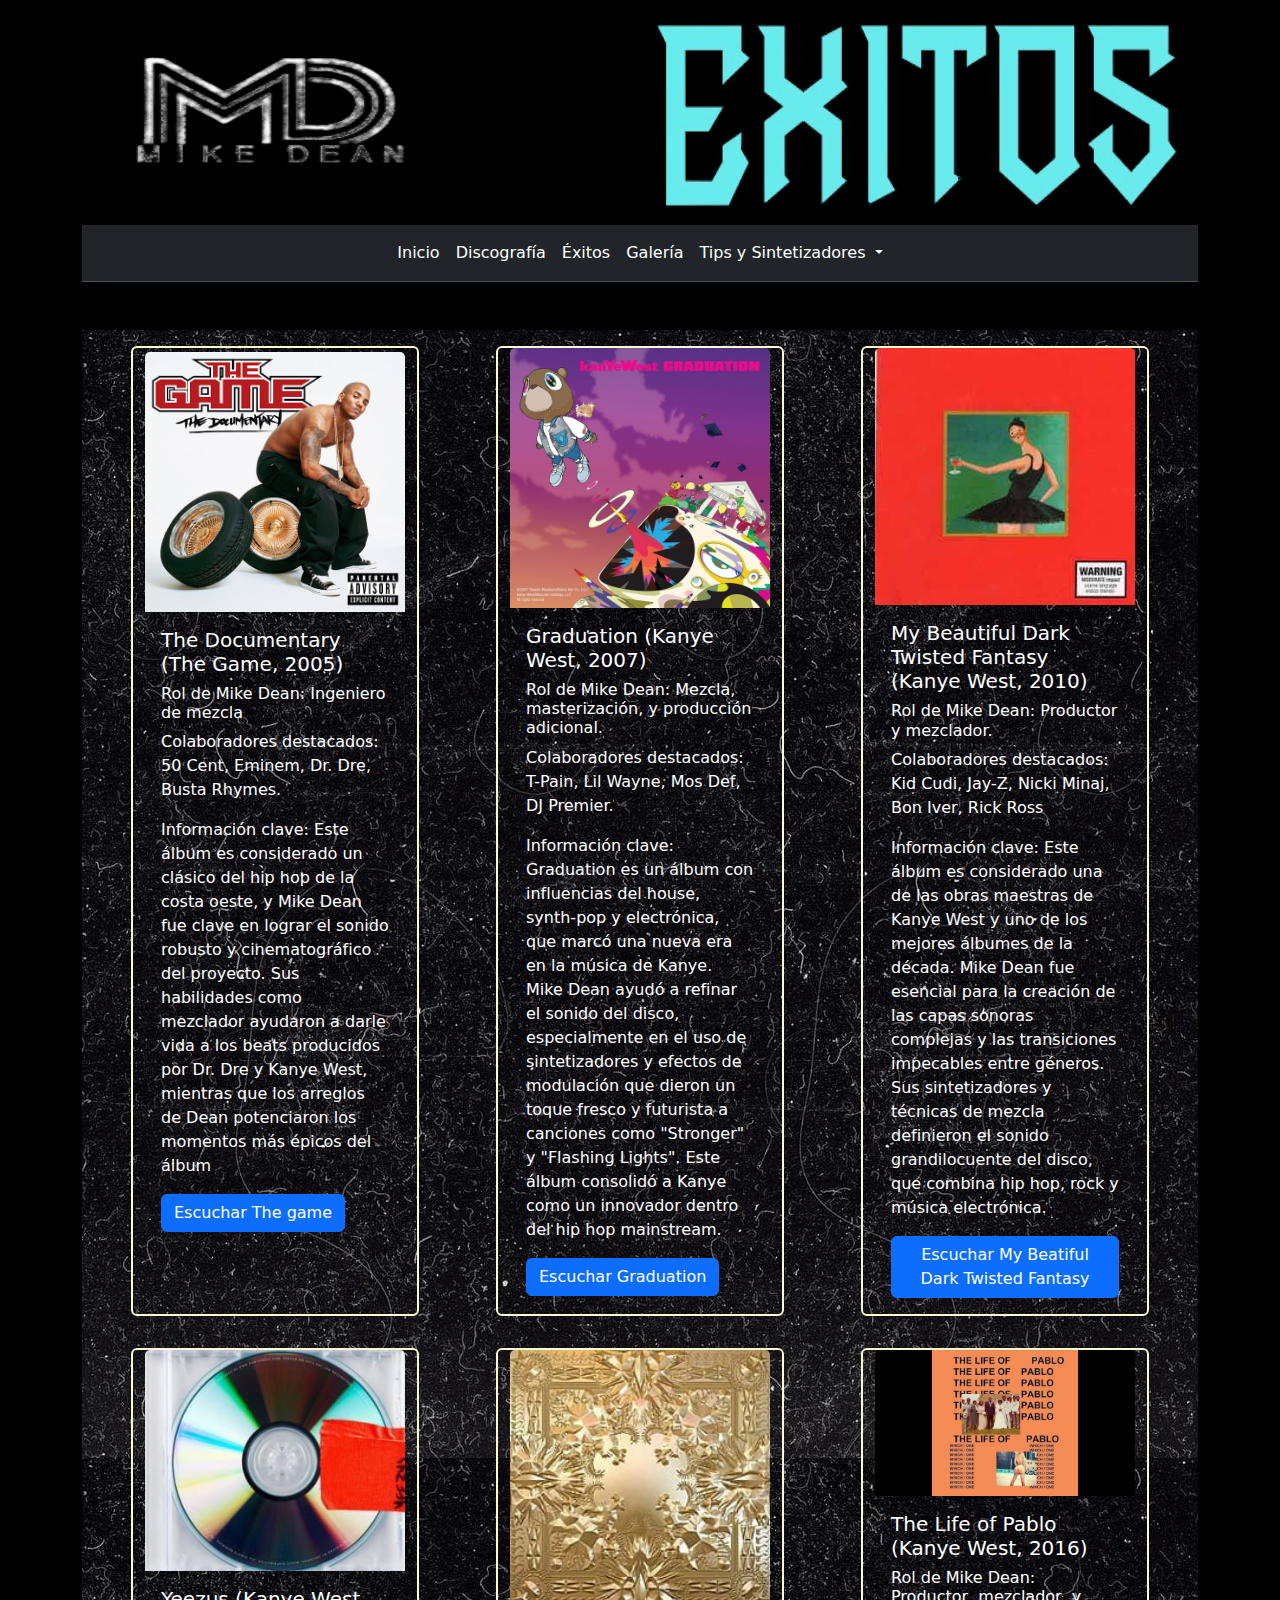
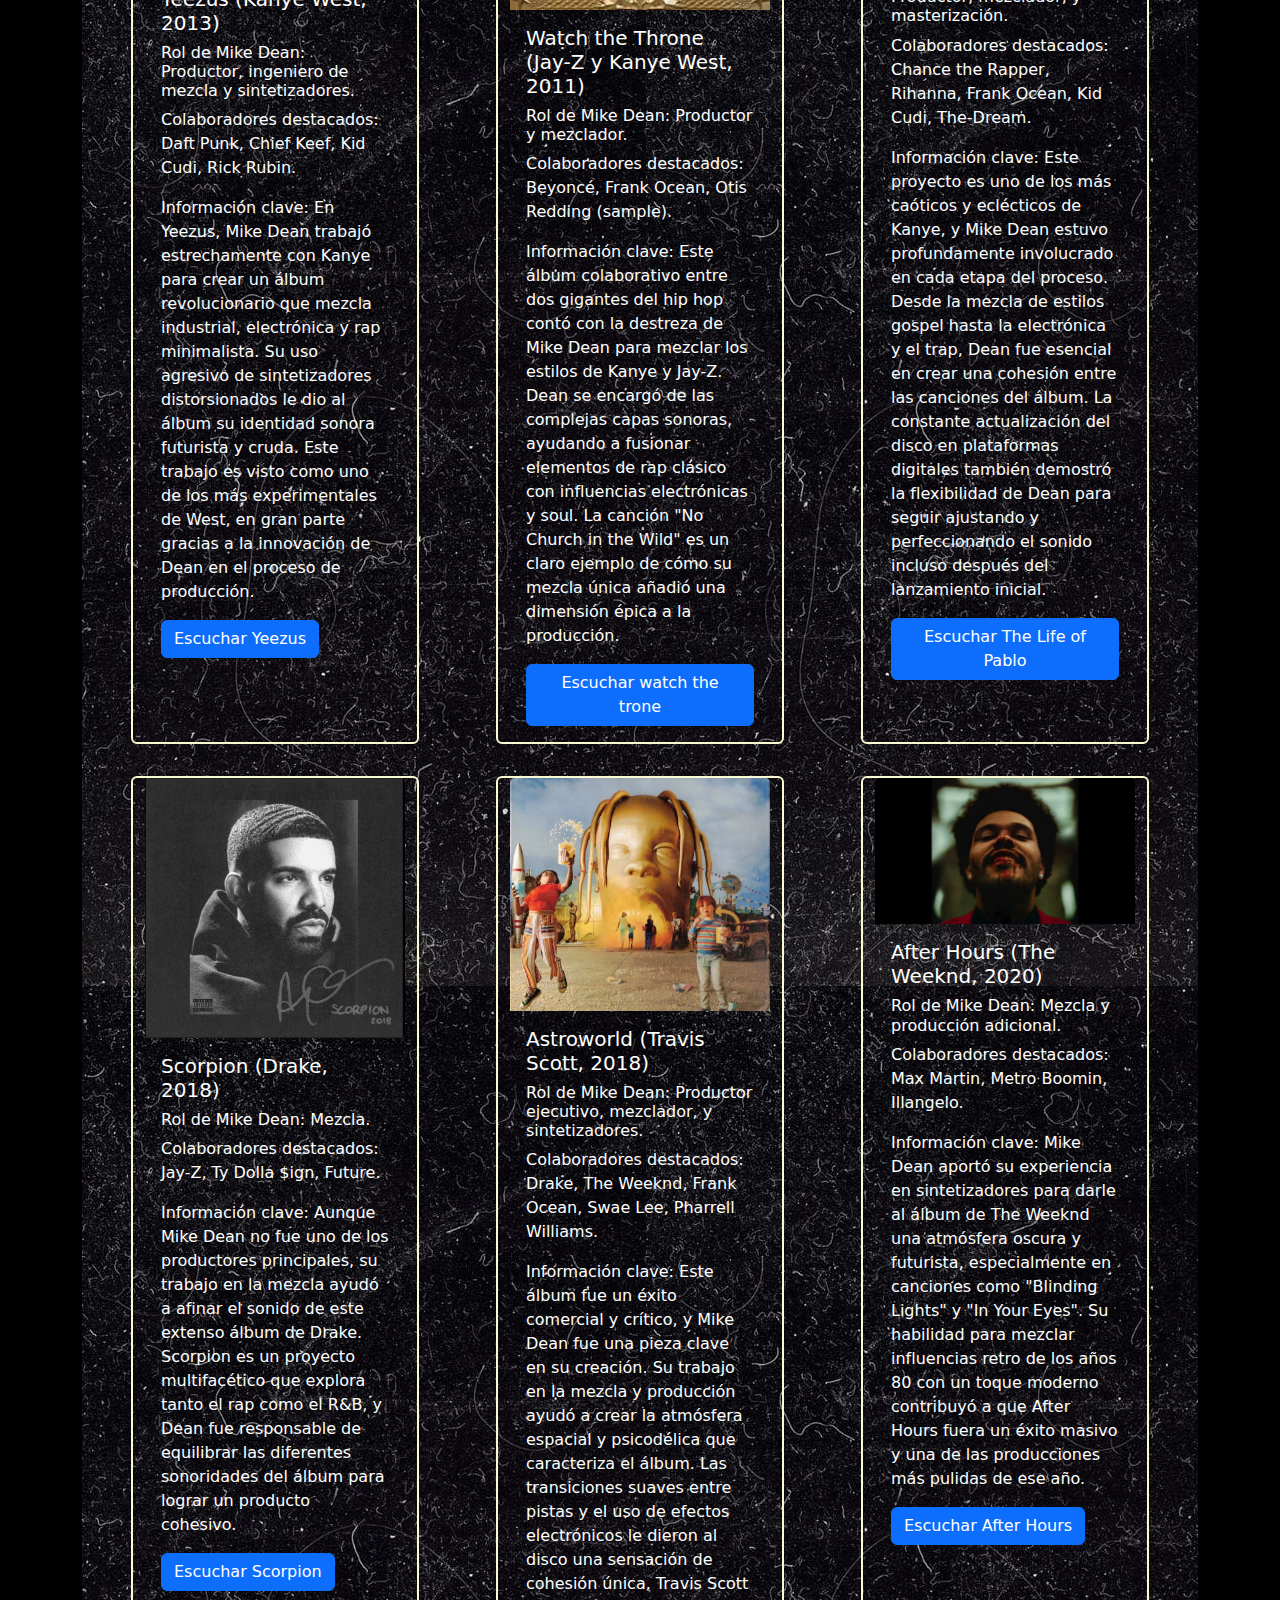
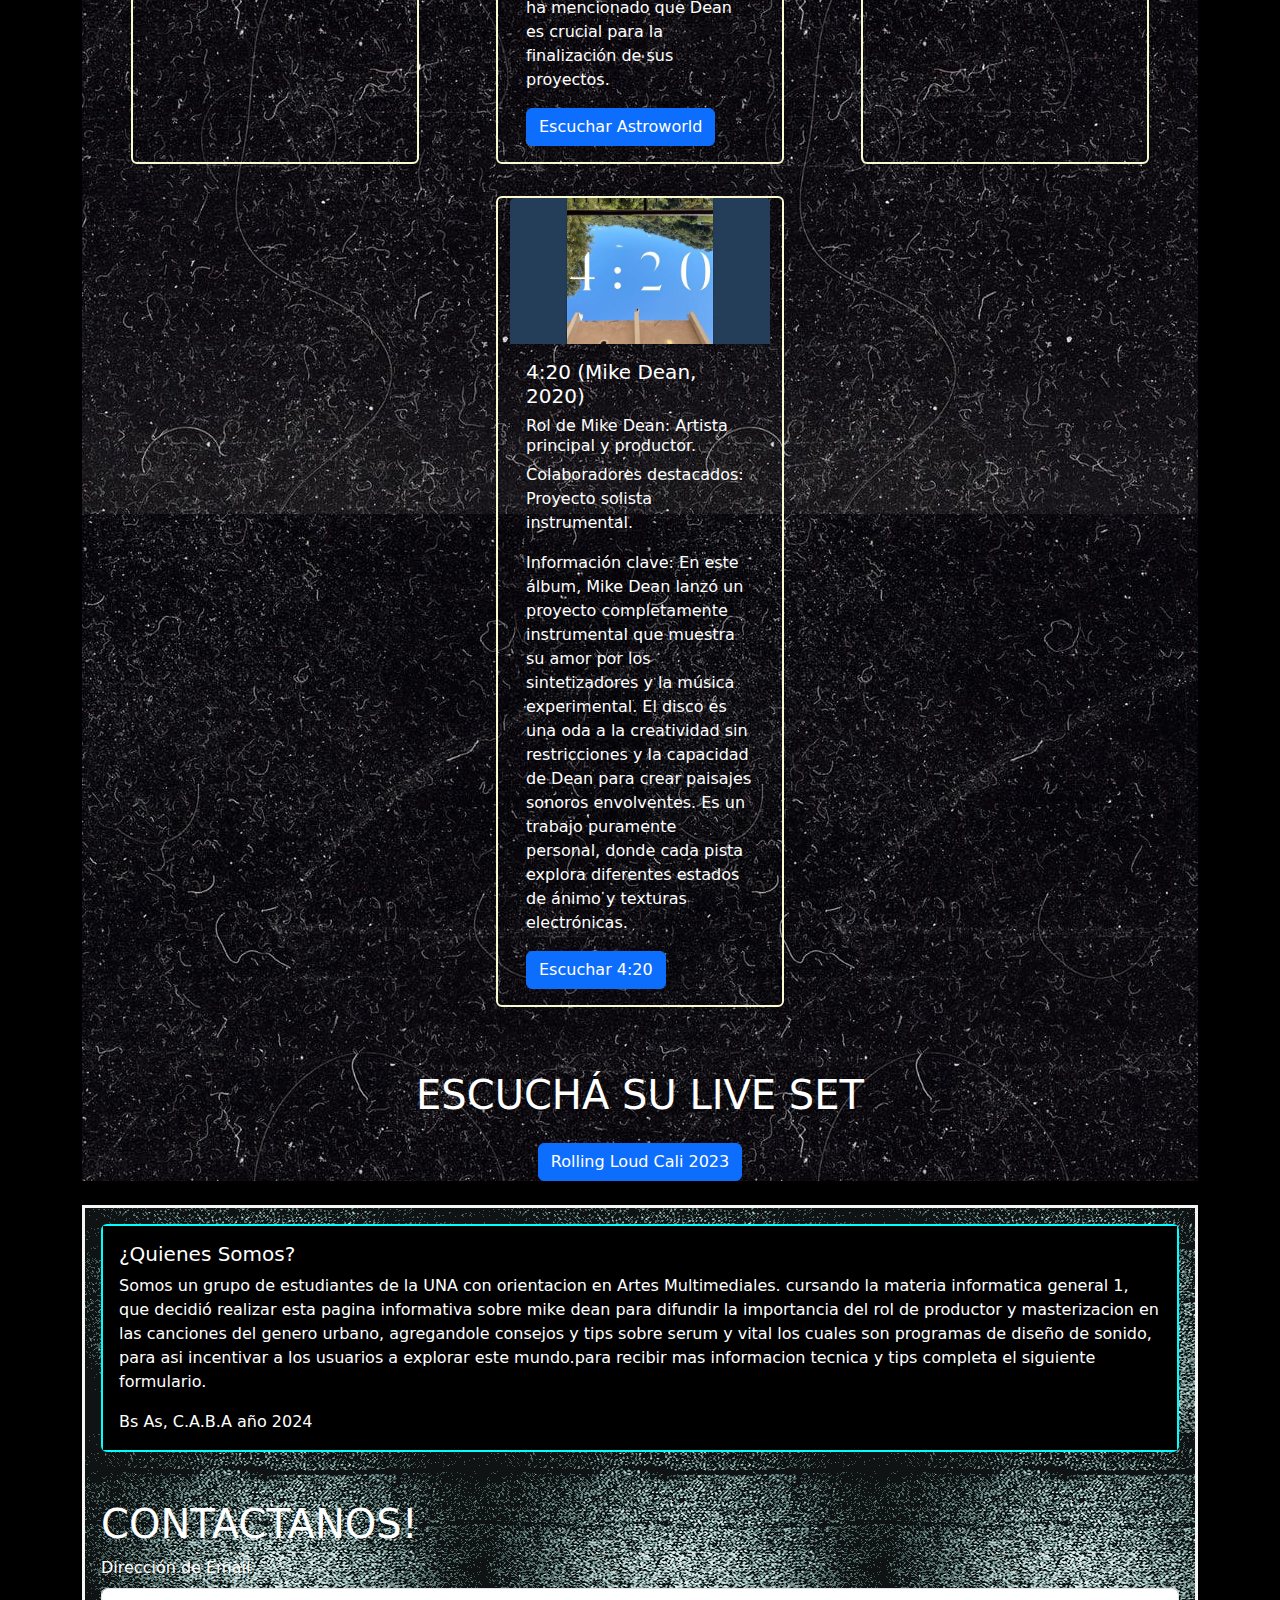
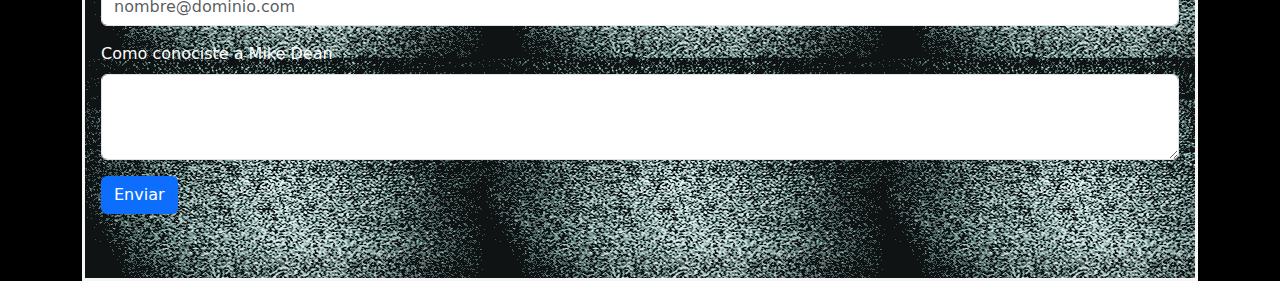
<file: exitos.html>
<!doctype html>
<html lang="es">
  <head>
    <meta charset="utf-8">
    <meta name="viewport" content="width=device-width, initial-scale=1">
    <title>exitos</title>

    <link href="https://cdn.jsdelivr.net/npm/bootstrap@5.3.3/dist/css/bootstrap.min.css" rel="stylesheet" integrity="sha384-QWTKZyjpPEjISv5WaRU9OFeRpok6YctnYmDr5pNlyT2bRjXh0JMhjY6hW+ALEwIH" crossorigin="anonymous">

    <link rel="stylesheet" type="text/css" href="css/estilos.css">
  </head>
  <body>
    <div class="container" style="background-color: black;">
      <header>
        <div class="d-flex justify-content-between">      
          <img  src="img/recursos/logoletras.png" class="img-fluid col-4 titulo" alt="logoletras">
          <img src="img/recursos/exitoss.png" class="img-fluid col-6 titulo" alt="logouno1">
        </div>
      

        <nav class="navbar navbar-expand-lg bg-dark border-bottom border-body" data-bs-theme="dark">
          <div class="container-fluid">
            <button class="navbar-toggler" type="button" data-bs-toggle="collapse" data-bs-target="#navbarSupportedContent" aria-controls="navbarSupportedContent" aria-expanded="false" aria-label="Toggle navigation">
              <span class="navbar-toggler-icon"></span>
            </button>
            <div class="collapse navbar-collapse justify-content-center" id="navbarSupportedContent">
              <ul class="navbar-nav mb-2 mb-lg-0">
                <li class="nav-item">
                  <a class="nav-link active" href="index.html">Inicio</a>
                </li>
                <li class="nav-item">
                  <a class="nav-link active" href="discografia.html">Discografía</a>
                </li>
                <li class="nav-item">
                  <a class="nav-link active" href="exitos.html">Éxitos</a>
                </li>
                <li class="nav-item">
                  <a class="nav-link active" href="galeria.html">Galería</a>
                </li>
                
                <li class="nav-item dropdown">
                  <a class="nav-link active dropdown-toggle" href="tips.html" id="tipsDropdown" role="button" data-bs-toggle="dropdown" aria-expanded="false">
                    Tips y Sintetizadores
                  </a>
                  <ul class="dropdown-menu" aria-labelledby="tipsDropdown">
                    <li><a class="dropdown-item" href="tips.html">Tips</a></li>
                    <li><a class="dropdown-item" href="serumvst.html">SERUM VST</a></li>
                    <li><a class="dropdown-item" href="vitalvst.html">VITAL VST</a></li>
                  </ul>
                </li>

              </ul>
            </div>
          </div>
        </nav>
      </header>
     <main class="fondoexitos">


      <div class="row d-flex justify-content-evenly my-5">
        <div class="card m-3" style="width: 18rem; border: 2px solid lightgoldenrodyellow;">
          <img src="img/exitos/thegame.jpg" class="card-img-top mt-1" alt="thegame">
          <div class="card-body">
            <h5 class="card-title parrafocomun">The Documentary (The Game, 2005)</h5>
            <h6 class="card-title parrafocomun">Rol de Mike Dean: Ingeniero de mezcla</h6>
            <p class="card-text parrafocomun">Colaboradores destacados: 50 Cent, Eminem, Dr. Dre, Busta Rhymes.</p>
            <p class="card-text parrafocomun">Información clave: Este álbum es considerado un clásico del hip hop de la costa oeste, y Mike Dean fue clave en lograr el sonido robusto y cinematográfico del proyecto. Sus habilidades como mezclador ayudaron a darle vida a los beats producidos por Dr. Dre y Kanye West, mientras que los arreglos de Dean potenciaron los momentos más épicos del álbum</p>
            
            <a href="https://www.youtube.com/watch?v=A_YWifNzA0U&list=PLxs2jjSwI-sIoZRoeY9-c7SsoJjAHLVPo" class="btn btn-primary" target="_blank">Escuchar The game</a>
            
            
          </div>
        </div>

        <div class="card m-3" style="width: 18rem; border: 2px solid lightgoldenrodyellow;">
          <img src="img/exitos/graduation.jpg" class="card-img-top" alt="graduation">
          <div class="card-body">
            <h5 class="card-title parrafocomun">Graduation (Kanye West, 2007)</h5>
            <h6 class="card-title parrafocomun">Rol de Mike Dean: Mezcla, masterización, y producción adicional.</h6>
            <p class="card-text parrafocomun">Colaboradores destacados: T-Pain, Lil Wayne, Mos Def, DJ Premier.</p>
            <p class="card-text parrafocomun">Información clave: Graduation es un álbum con influencias del house, synth-pop y electrónica, que marcó una nueva era en la música de Kanye. Mike Dean ayudó a refinar el sonido del disco, especialmente en el uso de sintetizadores y efectos de modulación que dieron un toque fresco y futurista a canciones como "Stronger" y "Flashing Lights". Este álbum consolidó a Kanye como un innovador dentro del hip hop mainstream.</p>
            <a href="https://www.youtube.com/watch?v=WwYbTxOZF0k&list=PLYAU2a4YDhEFKmARcjTxelzk3scou-6Ns" class="btn btn-primary" target="_blank">Escuchar Graduation</a>
          </div>
        </div>

        <div class="card m-3" style="width: 18rem; border: 2px solid lightgoldenrodyellow;">
          <img src="img/exitos/kanye2010.jpg" class="card-img-top" alt="kanye2010">
          <div class="card-body">
            <h5 class="card-title parrafocomun">My Beautiful Dark Twisted Fantasy (Kanye West, 2010)</h5>
            <h6 class="card-title parrafocomun">Rol de Mike Dean: Productor y mezclador.</h6>
            <p class="card-text parrafocomun">Colaboradores destacados: Kid Cudi, Jay-Z, Nicki Minaj, Bon Iver, Rick Ross</p>
            <p class="card-text parrafocomun">Información clave: Este álbum es considerado una de las obras maestras de Kanye West y uno de los mejores álbumes de la década. Mike Dean fue esencial para la creación de las capas sonoras complejas y las transiciones impecables entre géneros. Sus sintetizadores y técnicas de mezcla definieron el sonido grandilocuente del disco, que combina hip hop, rock y música electrónica.</p>
            <a href="https://www.youtube.com/watch?v=UTH1VNHLjng&list=PL8YH4mOwWryUMna911yJM2B52iIIzigKy" class="btn btn-primary" target="_blank">Escuchar My Beatiful Dark Twisted Fantasy</a>
          </div>
        </div>

        <div class="card m-3" style="width: 18rem; border: 2px solid lightgoldenrodyellow;">
          <img src="img/exitos/yeezuskanye2013.jpg" class="card-img-top" alt="yeezuskanye">
          <div class="card-body">
            <h5 class="card-title parrafocomun">Yeezus (Kanye West, 2013)</h5>
            <h6 class="card-title parrafocomun">Rol de Mike Dean: Productor, ingeniero de mezcla y sintetizadores.</h6>
            <p class="card-text parrafocomun">Colaboradores destacados: Daft Punk, Chief Keef, Kid Cudi, Rick Rubin.</p>
            <p class="card-text parrafocomun">Información clave: En Yeezus, Mike Dean trabajó estrechamente con Kanye para crear un álbum revolucionario que mezcla industrial, electrónica y rap minimalista. Su uso agresivo de sintetizadores distorsionados le dio al álbum su identidad sonora futurista y cruda. Este trabajo es visto como uno de los más experimentales de West, en gran parte gracias a la innovación de Dean en el proceso de producción.</p>
            <a href="https://www.youtube.com/watch?v=uU9Fe-WXew4&list=PL8YH4mOwWryVT43-RHR4-FNTytJfTHfEr" class="btn btn-primary" target="_blank">Escuchar Yeezus </a>
          </div>
        </div>

        <div class="card m-3" style="width: 18rem; border: 2px solid lightgoldenrodyellow;">
          <img src="img/exitos/jayzykanye.jpg" class="card-img-top" alt="jayzykanye">
          <div class="card-body">
            <h5 class="card-title parrafocomun">Watch the Throne (Jay-Z y Kanye West, 2011)</h5>
            <h6 class="card-title parrafocomun">Rol de Mike Dean: Productor y mezclador.</h6>
            <p class="card-text parrafocomun">Colaboradores destacados: Beyoncé, Frank Ocean, Otis Redding (sample).</p>
            <p class="card-text parrafocomun">Información clave: Este álbum colaborativo entre dos gigantes del hip hop contó con la destreza de Mike Dean para mezclar los estilos de Kanye y Jay-Z. Dean se encargó de las complejas capas sonoras, ayudando a fusionar elementos de rap clásico con influencias electrónicas y soul. La canción "No Church in the Wild" es un claro ejemplo de cómo su mezcla única añadió una dimensión épica a la producción.</p>
            <a href="https://www.youtube.com/watch?v=M37VucWh06Y&list=PL43j4L9V8mbZOQt-46YTyDBdDapKG8rpl" class="btn btn-primary" target="_blank">Escuchar watch the trone </a>
          </div>
        </div>

        <div class="card m-3" style="width: 18rem; border: 2px solid lightgoldenrodyellow;">
          <img src="img/exitos/fml.jpg" class="card-img-top" alt="fml">
          <div class="card-body">
            <h5 class="card-title parrafocomun">The Life of Pablo (Kanye West, 2016)</h5>
            <h6 class="card-title parrafocomun">Rol de Mike Dean: Productor, mezclador, y masterización.</h6>
            <p class="card-text parrafocomun">Colaboradores destacados: Chance the Rapper, Rihanna, Frank Ocean, Kid Cudi, The-Dream.</p>
            <p class="card-text parrafocomun">Información clave: Este proyecto es uno de los más caóticos y eclécticos de Kanye, y Mike Dean estuvo profundamente involucrado en cada etapa del proceso. Desde la mezcla de estilos gospel hasta la electrónica y el trap, Dean fue esencial en crear una cohesión entre las canciones del álbum. La constante actualización del disco en plataformas digitales también demostró la flexibilidad de Dean para seguir ajustando y perfeccionando el sonido incluso después del lanzamiento inicial.</p>
            <a href="https://www.youtube.com/watch?v=6oHdAA3AqnE&list=PLXrdCl2RtJFfSpFXoCzdtg8wwDRuPiQ8V" class="btn btn-primary" target="_blank">Escuchar The Life of Pablo </a>
          </div>
        </div>

        <div class="card m-3" style="width: 18rem; border: 2px solid lightgoldenrodyellow;">
          <img src="img/exitos/drake.PNG" class="card-img-top" alt="drake">
          <div class="card-body">
            <h5 class="card-title parrafocomun">Scorpion (Drake, 2018)</h5>
            <h6 class="card-title parrafocomun">Rol de Mike Dean: Mezcla.</h6>
            <p class="card-text parrafocomun">Colaboradores destacados: Jay-Z, Ty Dolla $ign, Future.</p>
            <p class="card-text parrafocomun">Información clave: Aunque Mike Dean no fue uno de los productores principales, su trabajo en la mezcla ayudó a afinar el sonido de este extenso álbum de Drake. Scorpion es un proyecto multifacético que explora tanto el rap como el R&B, y Dean fue responsable de equilibrar las diferentes sonoridades del álbum para lograr un producto cohesivo.</p>
            <a href="https://www.youtube.com/watch?v=VtEBRE9ul90&list=PLxA687tYuMWhs6U8nlUQSNQtpUNUMr3Ey" class="btn btn-primary" target="_blank">Escuchar Scorpion</a>
          </div>
        </div>

        <div class="card m-3" style="width: 18rem; border: 2px solid lightgoldenrodyellow;">
          <img src="img/exitos/astroworldtravis.jpg" class="card-img-top" alt="astroworldtravis">
          <div class="card-body">
            <h5 class="card-title parrafocomun">Astroworld (Travis Scott, 2018)</h5>
            <h6 class="card-title parrafocomun">Rol de Mike Dean: Productor ejecutivo, mezclador, y sintetizadores.</h6>
            <p class="card-text parrafocomun">Colaboradores destacados: Drake, The Weeknd, Frank Ocean, Swae Lee, Pharrell Williams.</p>
            <p class="card-text parrafocomun">Información clave: Este álbum fue un éxito comercial y crítico, y Mike Dean fue una pieza clave en su creación. Su trabajo en la mezcla y producción ayudó a crear la atmósfera espacial y psicodélica que caracteriza el álbum. Las transiciones suaves entre pistas y el uso de efectos electrónicos le dieron al disco una sensación de cohesión única. Travis Scott ha mencionado que Dean es crucial para la finalización de sus proyectos.</p>
            <a href="https://www.youtube.com/watch?v=9i8etMz0BdE&list=PLnYID47-RfH6L5d_honyqOtwbAQzLb99C" class="btn btn-primary" target="_blank">Escuchar Astroworld</a>
          </div>
        </div>

        <div class="card m-3" style="width: 18rem; border: 2px solid lightgoldenrodyellow;">
          <img src="img/exitos/theweeknd.jpg" class="card-img-top" alt="theweeknd">
          <div class="card-body">
            <h5 class="card-title parrafocomun">After Hours (The Weeknd, 2020)</h5>
            <h6 class="card-title parrafocomun">Rol de Mike Dean: Mezcla y producción adicional.</h6>
            <p class="card-text parrafocomun">Colaboradores destacados: Max Martin, Metro Boomin, Illangelo.</p>
            <p class="card-text parrafocomun">Información clave: Mike Dean aportó su experiencia en sintetizadores para darle al álbum de The Weeknd una atmósfera oscura y futurista, especialmente en canciones como "Blinding Lights" y "In Your Eyes". Su habilidad para mezclar influencias retro de los años 80 con un toque moderno contribuyó a que After Hours fuera un éxito masivo y una de las producciones más pulidas de ese año.</p>
            <a href="https://www.youtube.com/watch?v=i8r4zJC1i70&list=OLAK5uy_lwaD8UXRautA8W9eWT4zZOvwf5Ktxpax8&index=2" class="btn btn-primary" target="_blank">Escuchar After Hours</a>
          </div>
        </div>

        <div class="card m-3" style="width: 18rem; border: 2px solid lightgoldenrodyellow;">
          <img src="img/exitos/420.jpg" class="card-img-top" alt="420">
          <div class="card-body">
            <h5 class="card-title parrafocomun">4:20 (Mike Dean, 2020)</h5>
            <h6 class="card-title parrafocomun">Rol de Mike Dean: Artista principal y productor.</h6>
            <p class="card-text parrafocomun">Colaboradores destacados: Proyecto solista instrumental.</p>
            <p class="card-text parrafocomun">Información clave: En este álbum, Mike Dean lanzó un proyecto completamente instrumental que muestra su amor por los sintetizadores y la música experimental. El disco es una oda a la creatividad sin restricciones y la capacidad de Dean para crear paisajes sonoros envolventes. Es un trabajo puramente personal, donde cada pista explora diferentes estados de ánimo y texturas electrónicas.</p>
            <a href="https://www.youtube.com/watch?v=BcticLvGbis&list=OLAK5uy_nvUpDqLCSNc8XLoSP_mDgf4pi3VvU7T7A&index=2" class="btn btn-primary" target="_blank">Escuchar 4:20</a>
          </div>
        </div>

      </div>
<!-- Botones originales -->
      <div class="d-flex flex-column justify-content-center align-items-center text-center mb-4" >
        <h1>ESCUCHÁ SU LIVE SET</h1>
        <button class="btn btn-primary mt-3" type="button" data-bs-toggle="modal" data-bs-target="#exampleModal1">
          Rolling Loud Cali 2023
        </button>
      </div>


<!-- Modal para Rolling Loud Cali 2023 -->
        <div class="modal fade" id="exampleModal1" tabindex="-1" aria-labelledby="exampleModalLabel1" aria-hidden="true">
          <div class="modal-dialog">
            <div class="modal-content">
              <div class="modal-header">
                <h5 class="modal-title" id="exampleModalLabel1">¿Quieres ver Rolling Loud Cali 2023?</h5>
                <button type="button" class="btn-close" data-bs-dismiss="modal" aria-label="Close"></button>
              </div>
              <div class="modal-body">
                <div id="playerContainer">
                  <div id="player"></div>
                </div>
              </div>
              <div class="modal-footer">
                <button type="button" class="btn btn-secondary" data-bs-dismiss="modal">Cerrar</button>
              </div>
            </div>
          </div>
        </div>

    </main>
    <footer>
        <div class="cajaformulario">
            <div class="card mb-3 " >
              <div class="row g-0">
                <div class="card-body fnegro">
                    <h5 class="card-title parrafocomun">¿Quienes Somos?</h5>
                    <p class="card-text parrafocomun"> Somos un grupo de estudiantes de la UNA con orientacion en Artes Multimediales. cursando la materia informatica general 1, que decidió realizar esta pagina informativa sobre mike dean para difundir la importancia del rol de productor y masterizacion en las canciones del genero urbano, agregandole consejos y tips sobre serum y vital los cuales son programas de diseño de sonido, para asi incentivar a los usuarios a explorar este mundo.para recibir mas informacion tecnica y tips completa el siguiente formulario.</p>
                    <p class="card-text parrafocomun"> Bs As, C.A.B.A año 2024</p>
                  </div>
                </div>
            </div>
            <form id="myForm" class="my-5" novalidate>
              <div class="mb-3">
                <h1>CONTACTANOS!</h1>
                <label for="mail1" class="form-label parrafocomun">Dirección de Email</label>
                <input type="email" class="form-control" id="mail1" placeholder="nombre@dominio.com" required>
                <div class="valid-feedback">Correo válido.</div>
                <div class="invalid-feedback">Por favor, ingresa un correo electrónico válido.</div>
              </div>
              
              <div class="mb-3">
                <label for="Textarea1" class="form-label parrafocomun">Como conociste a Mike Dean</label>
                <textarea class="form-control" id="Textarea1" rows="3" maxlength="400" required></textarea>
                <div class="valid-feedback">Texto dentro del límite permitido.</div>
                <div class="invalid-feedback">El texto no puede superar los 400 caracteres.</div>
              </div>
              
              <button type="submit" class="btn btn-primary">Enviar</button>
            </form>
        </div>
    </footer>





    </div> 
    <script src="js/validacionformulario.js"></script>
    <script src="https://cdn.jsdelivr.net/npm/bootstrap@5.3.3/dist/js/bootstrap.bundle.min.js" integrity="sha384-YvpcrYf0tY3lHB60NNkmXc5s9fDVZLESaAA55NDzOxhy9GkcIdslK1eN7N6jIeHz" crossorigin="anonymous"></script>
    <script src="https://www.youtube.com/iframe_api"></script>

    <script src="js/modalfuncion.js"></script>

 </body>
</html>
</file>
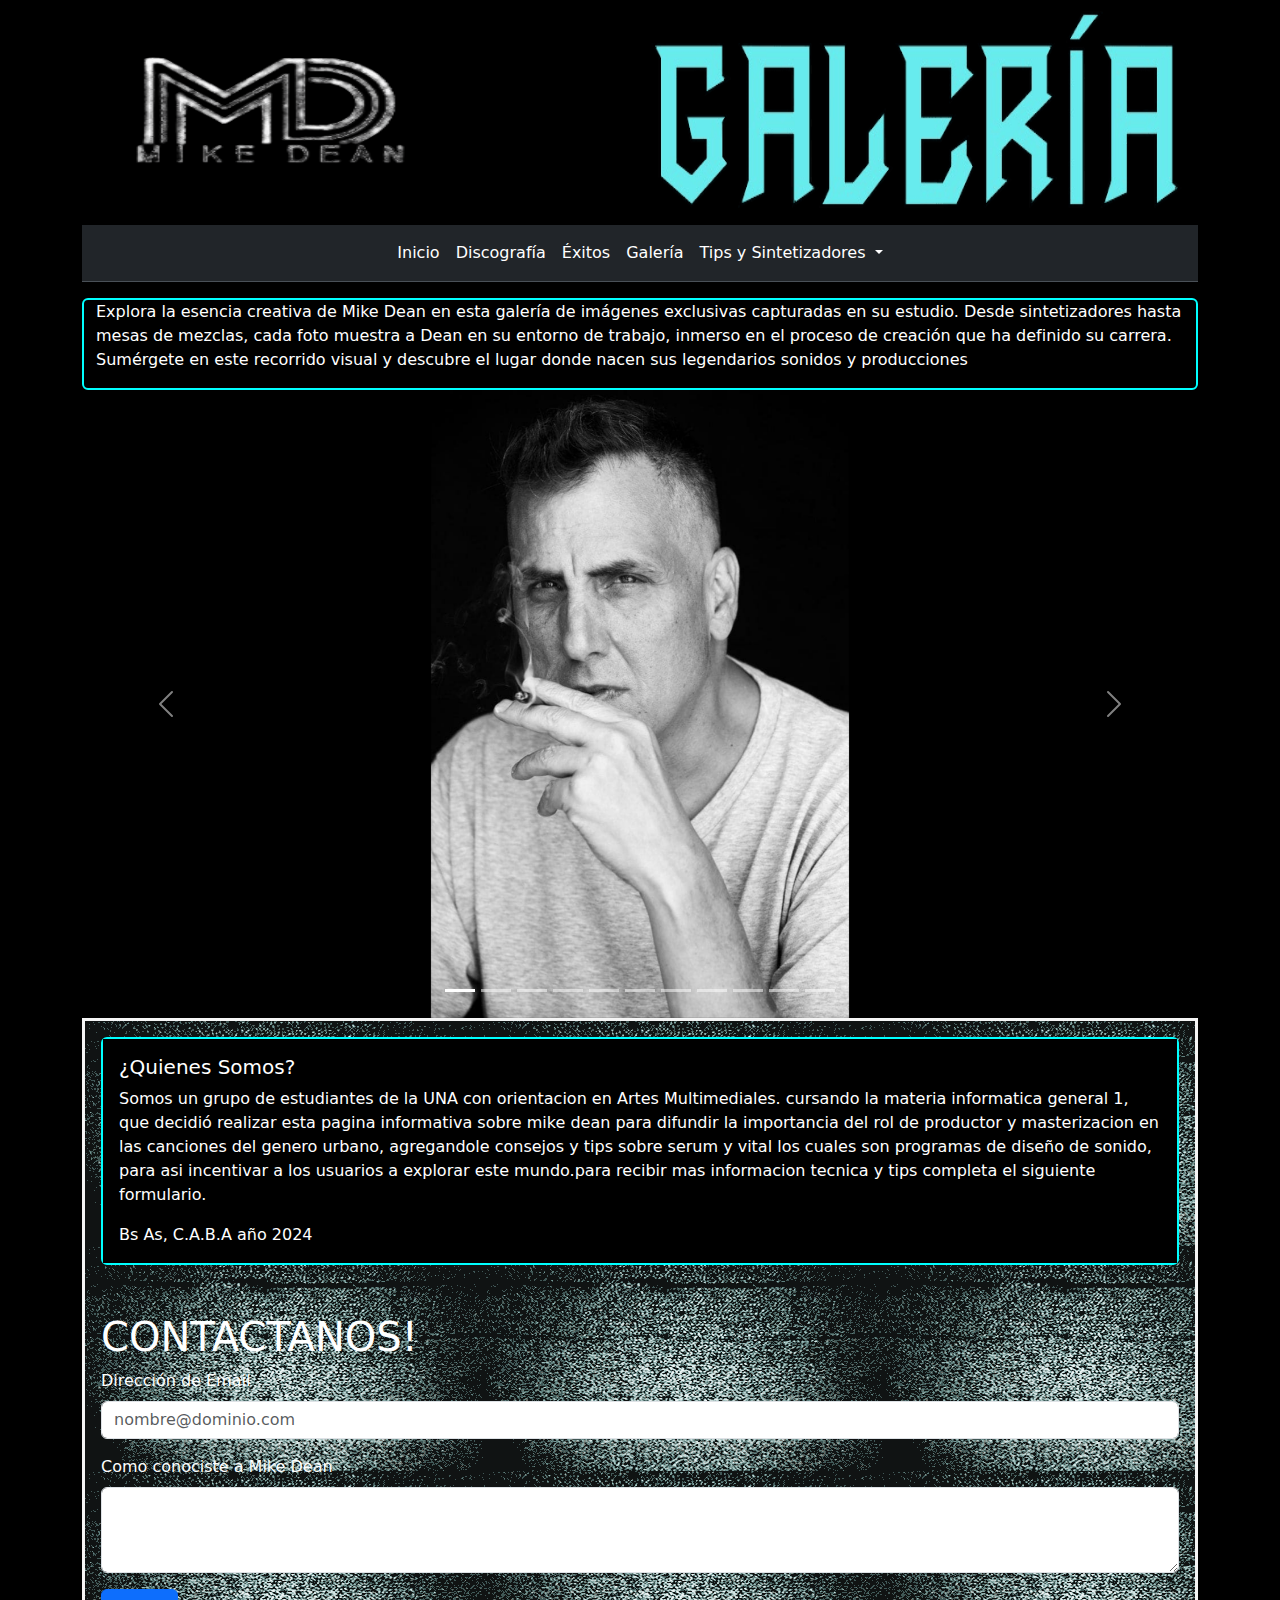
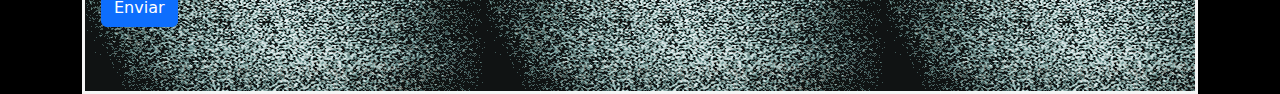
<file: galeria.html>
<!doctype html>
<html lang="es">
  <head>
    <meta charset="utf-8">
    <meta name="viewport" content="width=device-width, initial-scale=1">
    <title>galeria</title>

    <link href="https://cdn.jsdelivr.net/npm/bootstrap@5.3.3/dist/css/bootstrap.min.css" rel="stylesheet" integrity="sha384-QWTKZyjpPEjISv5WaRU9OFeRpok6YctnYmDr5pNlyT2bRjXh0JMhjY6hW+ALEwIH" crossorigin="anonymous">

    <link rel="stylesheet" type="text/css" href="css/estilos.css">
  </head>
  <body>
    <div class="container" style="background-color: black;">
      <header>
       <div class="d-flex justify-content-between">      
          <img  src="img/recursos/logoletras.png" class="img-fluid col-4 titulo" alt="logoletras">
          <img src="img/recursos/galeriaa.png" class="img-fluid col-6 titulo" alt="galeria">
        </div>
      

        <nav class="navbar navbar-expand-lg bg-dark border-bottom border-body" data-bs-theme="dark">
          <div class="container-fluid">
            <button class="navbar-toggler" type="button" data-bs-toggle="collapse" data-bs-target="#navbarSupportedContent" aria-controls="navbarSupportedContent" aria-expanded="false" aria-label="Toggle navigation">
              <span class="navbar-toggler-icon"></span>
            </button>
            <div class="collapse navbar-collapse justify-content-center" id="navbarSupportedContent">
              <ul class="navbar-nav mb-2 mb-lg-0">
                <li class="nav-item">
                  <a class="nav-link active" href="index.html">Inicio</a>
                </li>
                <li class="nav-item">
                  <a class="nav-link active" href="discografia.html">Discografía</a>
                </li>
                <li class="nav-item">
                  <a class="nav-link active" href="exitos.html">Éxitos</a>
                </li>
                <li class="nav-item">
                  <a class="nav-link active" href="galeria.html">Galería</a>
                </li>
                
                <li class="nav-item dropdown">
                  <a class="nav-link active dropdown-toggle" href="tips.html" id="tipsDropdown" role="button" data-bs-toggle="dropdown" aria-expanded="false">
                    Tips y Sintetizadores
                  </a>
                  <ul class="dropdown-menu" aria-labelledby="tipsDropdown">
                    <li><a class="dropdown-item" href="tips.html">Tips</a></li>
                    <li><a class="dropdown-item" href="serumvst.html">SERUM VST</a></li>
                    <li><a class="dropdown-item" href="vitalvst.html">VITAL VST</a></li>
                  </ul>
                </li>
                
              </ul>
            </div>
          </div>
        </nav>
      </header>
      <main>

        <div class="container mt-3 ">
          <div class="row align-items-center">
            <div class="col card">
              <p class="parrafocomun ">Explora la esencia creativa de Mike Dean en esta galería de imágenes exclusivas capturadas en su estudio. Desde sintetizadores hasta mesas de mezclas, cada foto muestra a Dean en su entorno de trabajo, inmerso en el proceso de creación que ha definido su carrera. Sumérgete en este recorrido visual y descubre el lugar donde nacen sus legendarios sonidos y producciones</p>
            </div>
          </div>
        </div>

        <div id="myCarousel" class="carousel slide" data-bs-ride="carousel">
          <!-- Indicators (Opcionales) -->
          <div class="carousel-indicators">
              <!-- 11 botones, uno por cada imagen -->
              <button type="button" data-bs-target="#myCarousel" data-bs-slide-to="0" class="active" aria-current="true" aria-label="Slide 1"></button>
              <button type="button" data-bs-target="#myCarousel" data-bs-slide-to="1" aria-label="Slide 2"></button>
              <button type="button" data-bs-target="#myCarousel" data-bs-slide-to="2" aria-label="Slide 3"></button>
              <button type="button" data-bs-target="#myCarousel" data-bs-slide-to="3" aria-label="Slide 4"></button>
              <button type="button" data-bs-target="#myCarousel" data-bs-slide-to="4" aria-label="Slide 5"></button>
              <button type="button" data-bs-target="#myCarousel" data-bs-slide-to="5" aria-label="Slide 6"></button>
              <button type="button" data-bs-target="#myCarousel" data-bs-slide-to="6" aria-label="Slide 7"></button>
              <button type="button" data-bs-target="#myCarousel" data-bs-slide-to="7" aria-label="Slide 8"></button>
              <button type="button" data-bs-target="#myCarousel" data-bs-slide-to="8" aria-label="Slide 9"></button>
              <button type="button" data-bs-target="#myCarousel" data-bs-slide-to="9" aria-label="Slide 10"></button>
              <button type="button" data-bs-target="#myCarousel" data-bs-slide-to="10" aria-label="Slide 11"></button>
          </div>

          <!-- Slides -->
          <div class="carousel-inner">
              <!-- Imagen 1 (activa) -->
              <div class="carousel-item active aspect-ratio">
                  <img src="img/mike1.jpg" class="d-block w-100 " alt="Imagen 1">
              </div>
              <!-- Imagenes 2 al 11 -->
              <div class="carousel-item aspect-ratio">
                  <img src="img/mike2.jpg" class="d-block w-100" alt="Imagen 2">
              </div>
              <div class="carousel-item aspect-ratio">
                  <img src="img/mike3.jpg" class="d-block w-100" alt="Imagen 3">
              </div>
              <div class="carousel-item aspect-ratio">
                  <img src="img/mike4.jpg" class="d-block w-100" alt="Imagen 4">
              </div>
              <div class="carousel-item aspect-ratio">
                  <img src="img/mike5.jpg" class="d-block w-100" alt="Imagen 5">
              </div>
              <div class="carousel-item aspect-ratio">
                  <img src="img/mike6.jpg" class="d-block w-100" alt="Imagen 6">
              </div>
              <div class="carousel-item aspect-ratio">
                  <img src="img/mike7.jpg" class="d-block w-100" alt="Imagen 7">
              </div>
              <div class="carousel-item aspect-ratio">
                  <img src="img/mike8.jpg" class="d-block w-100" alt="Imagen 8">
              </div>
              <div class="carousel-item aspect-ratio">
                  <img src="img/mike9.jpg" class="d-block w-100" alt="Imagen 9">
              </div>
              <div class="carousel-item aspect-ratio">
                  <img src="img/mike10.jpg" class="d-block w-100" alt="Imagen 10">
              </div>
              <div class="carousel-item aspect-ratio">
                  <img src="img/mike11.jpg" class="d-block w-100" alt="Imagen 11">
              </div>
          </div>

          <!-- Controles de navegación -->
          <button class="carousel-control-prev" type="button" data-bs-target="#myCarousel" data-bs-slide="prev">
              <span class="carousel-control-prev-icon" aria-hidden="true"></span>
              <span class="visually-hidden">Previous</span>
          </button>
          <button class="carousel-control-next" type="button" data-bs-target="#myCarousel" data-bs-slide="next">
              <span class="carousel-control-next-icon" aria-hidden="true"></span>
              <span class="visually-hidden">Next</span>
          </button>
        </div>
      
      </main>
      <footer>
        <div class="cajaformulario">
            <div class="card mb-3 " >
              <div class="row g-0">
                  <div class="card-body fnegro">
                    <h5 class="card-title parrafocomun">¿Quienes Somos?</h5>
                    <p class="card-text parrafocomun"> Somos un grupo de estudiantes de la UNA con orientacion en Artes Multimediales. cursando la materia informatica general 1, que decidió realizar esta pagina informativa sobre mike dean para difundir la importancia del rol de productor y masterizacion en las canciones del genero urbano, agregandole consejos y tips sobre serum y vital los cuales son programas de diseño de sonido, para asi incentivar a los usuarios a explorar este mundo.para recibir mas informacion tecnica y tips completa el siguiente formulario.</p>
                    <p class="card-text parrafocomun"> Bs As, C.A.B.A año 2024</p>
                  </div>
              </div>
            </div>
            <form id="myForm" class="my-5" novalidate>
              <div class="mb-3">
                <h1>CONTACTANOS!</h1>
                <label for="mail1" class="form-label parrafocomun">Dirección de Email</label>
                <input type="email" class="form-control" id="mail1" placeholder="nombre@dominio.com" required>
                <div class="valid-feedback">Correo válido.</div>
                <div class="invalid-feedback">Por favor, ingresa un correo electrónico válido.</div>
              </div>
              
              <div class="mb-3">
                <label for="Textarea1" class="form-label parrafocomun">Como conociste a Mike Dean</label>
                <textarea class="form-control" id="Textarea1" rows="3" maxlength="400" required></textarea>
                <div class="valid-feedback">Texto dentro del límite permitido.</div>
                <div class="invalid-feedback">El texto no puede superar los 400 caracteres.</div>
              </div>
              
              <button type="submit" class="btn btn-primary">Enviar</button>
            </form>
        </div>
      </footer>


    </div> 
    <script src="js/validacionformulario.js"></script>
    <script src="https://cdn.jsdelivr.net/npm/bootstrap@5.3.3/dist/js/bootstrap.bundle.min.js" integrity="sha384-YvpcrYf0tY3lHB60NNkmXc5s9fDVZLESaAA55NDzOxhy9GkcIdslK1eN7N6jIeHz" crossorigin="anonymous"></script>
  </body>
</html>
</file>
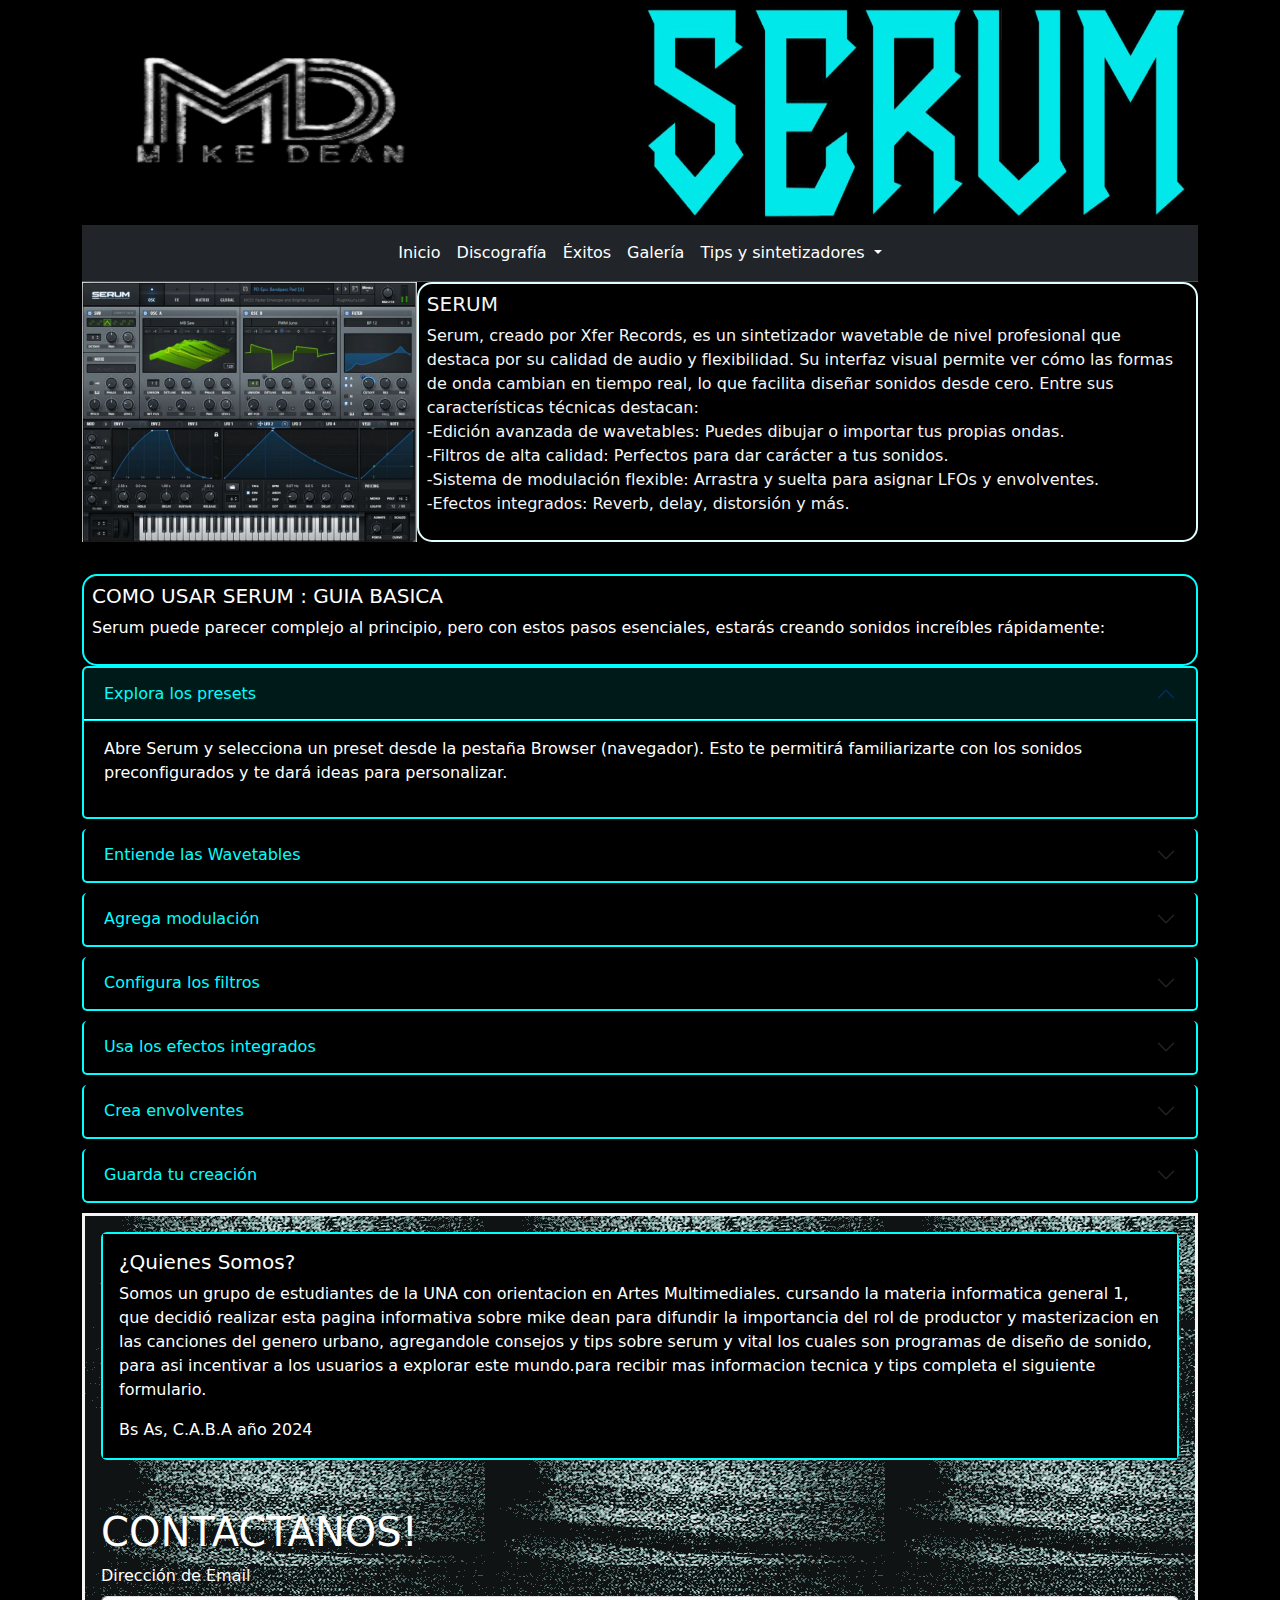
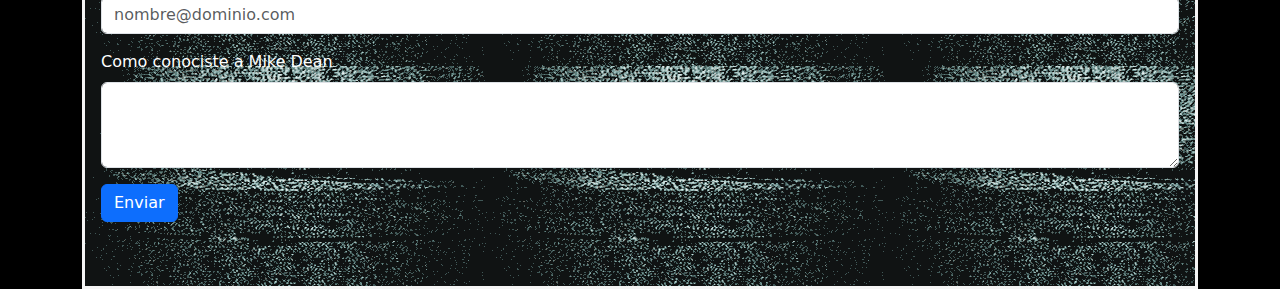
<file: serumvst.html>
<!doctype html>
<html lang="es">
  <head>
    <meta charset="utf-8">
    <meta name="viewport" content="width=device-width, initial-scale=1">
    <title>serumvst</title>

    <link href="https://cdn.jsdelivr.net/npm/bootstrap@5.3.3/dist/css/bootstrap.min.css" rel="stylesheet" integrity="sha384-QWTKZyjpPEjISv5WaRU9OFeRpok6YctnYmDr5pNlyT2bRjXh0JMhjY6hW+ALEwIH" crossorigin="anonymous">

    <link rel="stylesheet" type="text/css" href="css/estilos.css">
  </head>
  <body>
    <div class="container" style="background-color: black;">
      <header>

        <div class="d-flex justify-content-between">      
          <img  src="img/recursos/logoletras.png" class="img-fluid col-4 titulo" alt="logoletras">
          <img src="img/recursos/serum.png" class="img-fluid col-6 titulo" alt="serum">
        </div>    

        <nav class="navbar navbar-expand-lg bg-dark border-bottom border-body" data-bs-theme="dark">
          <div class="container-fluid">
            <button class="navbar-toggler" type="button" data-bs-toggle="collapse" data-bs-target="#navbarSupportedContent" aria-controls="navbarSupportedContent" aria-expanded="false" aria-label="Toggle navigation">
              <span class="navbar-toggler-icon"></span>
            </button>
            <div class="collapse navbar-collapse justify-content-center" id="navbarSupportedContent">
              <ul class="navbar-nav mb-2 mb-lg-0">
                <li class="nav-item">
                  <a class="nav-link active" href="index.html">Inicio</a>
                </li>
                <li class="nav-item">
                  <a class="nav-link active" href="discografia.html">Discografía</a>
                </li>
                <li class="nav-item">
                  <a class="nav-link active" href="exitos.html">Éxitos</a>
                </li>
                <li class="nav-item">
                  <a class="nav-link active" href="galeria.html">Galería</a>
                </li>
              
                <li class="nav-item dropdown">
                  <a class="nav-link active dropdown-toggle" href="tips.html" id="tipsDropdown" role="button" data-bs-toggle="dropdown" aria-expanded="false">
                    Tips y sintetizadores
                  </a>
                  <ul class="dropdown-menu" aria-labelledby="tipsDropdown">
                    <li><a class="dropdown-item" href="tips.html">Tips</a></li>
                    <li><a class="dropdown-item" href="serumvst.html">SERUM VST</a></li>
                    <li><a class="dropdown-item" href="vitalvst.html">VITAL VST</a></li>
                  </ul>
                </li>
              
              </ul>
            </div>
          </div>
        </nav>
     </header>
      <main >
        <div class="vst">
          <article class="vsttext">
            <h5>SERUM</h5>
            <p>Serum, creado por Xfer Records, es un sintetizador wavetable de nivel profesional que destaca por su calidad de audio y flexibilidad. Su interfaz visual permite ver cómo las formas de onda cambian en tiempo real, lo que facilita diseñar sonidos desde cero. Entre sus características técnicas destacan: <br>
            -Edición avanzada de wavetables: Puedes dibujar o importar tus propias ondas.<br>
            -Filtros de alta calidad: Perfectos para dar carácter a tus sonidos.<br>
            -Sistema de modulación flexible: Arrastra y suelta para asignar LFOs y envolventes.<br>
            -Efectos integrados: Reverb, delay, distorsión y más.</p>
          </article>
          
          <img src="img/vst/serumvst.jpg" class="serumvst" alt="serumvst">
        </div>

      <div class="comousartitulo"> 
        <h5>COMO USAR SERUM : GUIA BASICA</h5>
        <p>Serum puede parecer complejo al principio, pero con estos pasos esenciales, estarás creando sonidos increíbles rápidamente:</p>
      </div>
    
  
      <div class="accordion mb-2" id="accordionExample">

        <div class="accordion-item">
          <h2 class="accordion-header">
            <button class="accordion-button" type="button" data-bs-toggle="collapse" data-bs-target="#collapseOne" aria-expanded="true" aria-controls="collapseOne">
              Explora los presets
            </button>
          </h2>
          <div id="collapseOne" class="accordion-collapse collapse show" data-bs-parent="#accordionExample">
            <div class="accordion-body">
              <p>Abre Serum y selecciona un preset desde la pestaña Browser (navegador). Esto te permitirá familiarizarte con los sonidos preconfigurados y te dará ideas para personalizar.</p>
            </div>
          </div>
        </div>

        <div class="accordion-item">
          <h2 class="accordion-header">
            <button class="accordion-button collapsed" type="button" data-bs-toggle="collapse" data-bs-target="#collapseTwo" aria-expanded="false" aria-controls="collapseTwo">
              Entiende las Wavetables
            </button>
          </h2>
          <div id="collapseTwo" class="accordion-collapse collapse" data-bs-parent="#accordionExample">
            <div class="accordion-body">
              <p>En la sección de osciladores (OSC A y OSC B), selecciona una wavetable. Usa el control de Warp para modificar su forma y experimentar con el sonido.</p>
            </div>
          </div>
        </div>

        <div class="accordion-item">
          <h2 class="accordion-header">
            <button class="accordion-button collapsed" type="button" data-bs-toggle="collapse" data-bs-target="#collapseThree" aria-expanded="false" aria-controls="collapseThree">
              Agrega modulación
            </button>
          </h2>
          <div id="collapseThree" class="accordion-collapse collapse" data-bs-parent="#accordionExample">
            <div class="accordion-body">
              <p>Arrastra un LFO (Low-Frequency Oscillator) desde la sección de modulación hacia un parámetro como el Cutoff del filtro. Esto crea movimiento en el sonido, como vibratos o cambios de tono.</p>
            </div>
          </div>
        </div>

        <div class="accordion-item">
          <h2 class="accordion-header">
            <button class="accordion-button collapsed" type="button" data-bs-toggle="collapse" data-bs-target="#collapsefour" aria-expanded="false" aria-controls="collapseThree">
              Configura los filtros
            </button>
          </h2>
          <div id="collapsefour" class="accordion-collapse collapse" data-bs-parent="#accordionExample">
            <div class="accordion-body">
              <p>Activa el filtro en la sección correspondiente y ajusta el Cutoff y Resonance. Esto ayuda a moldear el carácter del sonido, desde graves profundos hasta agudos brillantes.</p>
            </div>
          </div>
        </div>

        <div class="accordion-item">
          <h2 class="accordion-header">
            <button class="accordion-button collapsed" type="button" data-bs-toggle="collapse" data-bs-target="#collapsefive" aria-expanded="false" aria-controls="collapseThree">
              Usa los efectos integrados
            </button>
          </h2>
          <div id="collapsefive" class="accordion-collapse collapse" data-bs-parent="#accordionExample">
            <div class="accordion-body">
              <p>Ve a la pestaña FX para agregar efectos como reverb, delay o distorsión. Ajusta los parámetros para darle más profundidad y textura al sonido.</p>
            </div>
          </div>
        </div>


        <div class="accordion-item">
          <h2 class="accordion-header">
            <button class="accordion-button collapsed" type="button" data-bs-toggle="collapse" data-bs-target="#collapsesix" aria-expanded="false" aria-controls="collapseThree">
              Crea envolventes
            </button>
          </h2>
          <div id="collapsesix" class="accordion-collapse collapse" data-bs-parent="#accordionExample">
            <div class="accordion-body">
              <p>En la pestaña de ENV, ajusta la envolvente del volumen (ENV 1) para controlar cómo inicia, sostiene y termina tu sonido. Prueba con ataques suaves o liberaciones largas según el estilo que busques.</p>
            </div>
          </div>
        </div>


        <div class="accordion-item">
          <h2 class="accordion-header">
            <button class="accordion-button collapsed" type="button" data-bs-toggle="collapse" data-bs-target="#collapseseven" aria-expanded="false" aria-controls="collapseThree">
              Guarda tu creación
            </button>
          </h2>
          <div id="collapseseven" class="accordion-collapse collapse" data-bs-parent="#accordionExample">
            <div class="accordion-body">
              <p>Una vez que estés satisfecho, guarda tu sonido en la pestaña de Menu para usarlo en futuros proyectos.</p>
            </div>
          </div>
        </div>


      </div>      
      </main>
      <footer>
        <div class="cajaformulario">
            <div class="card mb-3 " >
              <div class="row g-0">
                
                  <div class="card-body fnegro">
                    <h5 class="card-title parrafocomun">¿Quienes Somos?</h5>
                    <p class="card-text parrafocomun"> Somos un grupo de estudiantes de la UNA con orientacion en Artes Multimediales. cursando la materia informatica general 1, que decidió realizar esta pagina informativa sobre mike dean para difundir la importancia del rol de productor y masterizacion en las canciones del genero urbano, agregandole consejos y tips sobre serum y vital los cuales son programas de diseño de sonido, para asi incentivar a los usuarios a explorar este mundo.para recibir mas informacion tecnica y tips completa el siguiente formulario.</p>
                    <p class="card-text parrafocomun"> Bs As, C.A.B.A año 2024</p>
                  </div>
                
              </div>
            </div>
            <form id="myForm" class="my-5" novalidate>
              <div class="mb-3">
                <h1>CONTACTANOS!</h1>
                <label for="mail1" class="form-label parrafocomun">Dirección de Email</label>
                <input type="email" class="form-control" id="mail1" placeholder="nombre@dominio.com" required>
                <div class="valid-feedback">Correo válido.</div>
                <div class="invalid-feedback">Por favor, ingresa un correo electrónico válido.</div>
              </div>
              
              <div class="mb-3">
                <label for="Textarea1" class="form-label parrafocomun">Como conociste a Mike Dean</label>
                <textarea class="form-control" id="Textarea1" rows="3" maxlength="400" required></textarea>
                <div class="valid-feedback">Texto dentro del límite permitido.</div>
                <div class="invalid-feedback">El texto no puede superar los 400 caracteres.</div>
              </div>
              
              <button type="submit" class="btn btn-primary">Enviar</button>
            </form>
        </div>
      </footer>
    </div>
    
    <script src="js/validacionformulario.js"></script>
    <script src="https://cdn.jsdelivr.net/npm/bootstrap@5.3.3/dist/js/bootstrap.bundle.min.js" integrity="sha384-YvpcrYf0tY3lHB60NNkmXc5s9fDVZLESaAA55NDzOxhy9GkcIdslK1eN7N6jIeHz" crossorigin="anonymous"></script>
  </body>
</html>
</file>
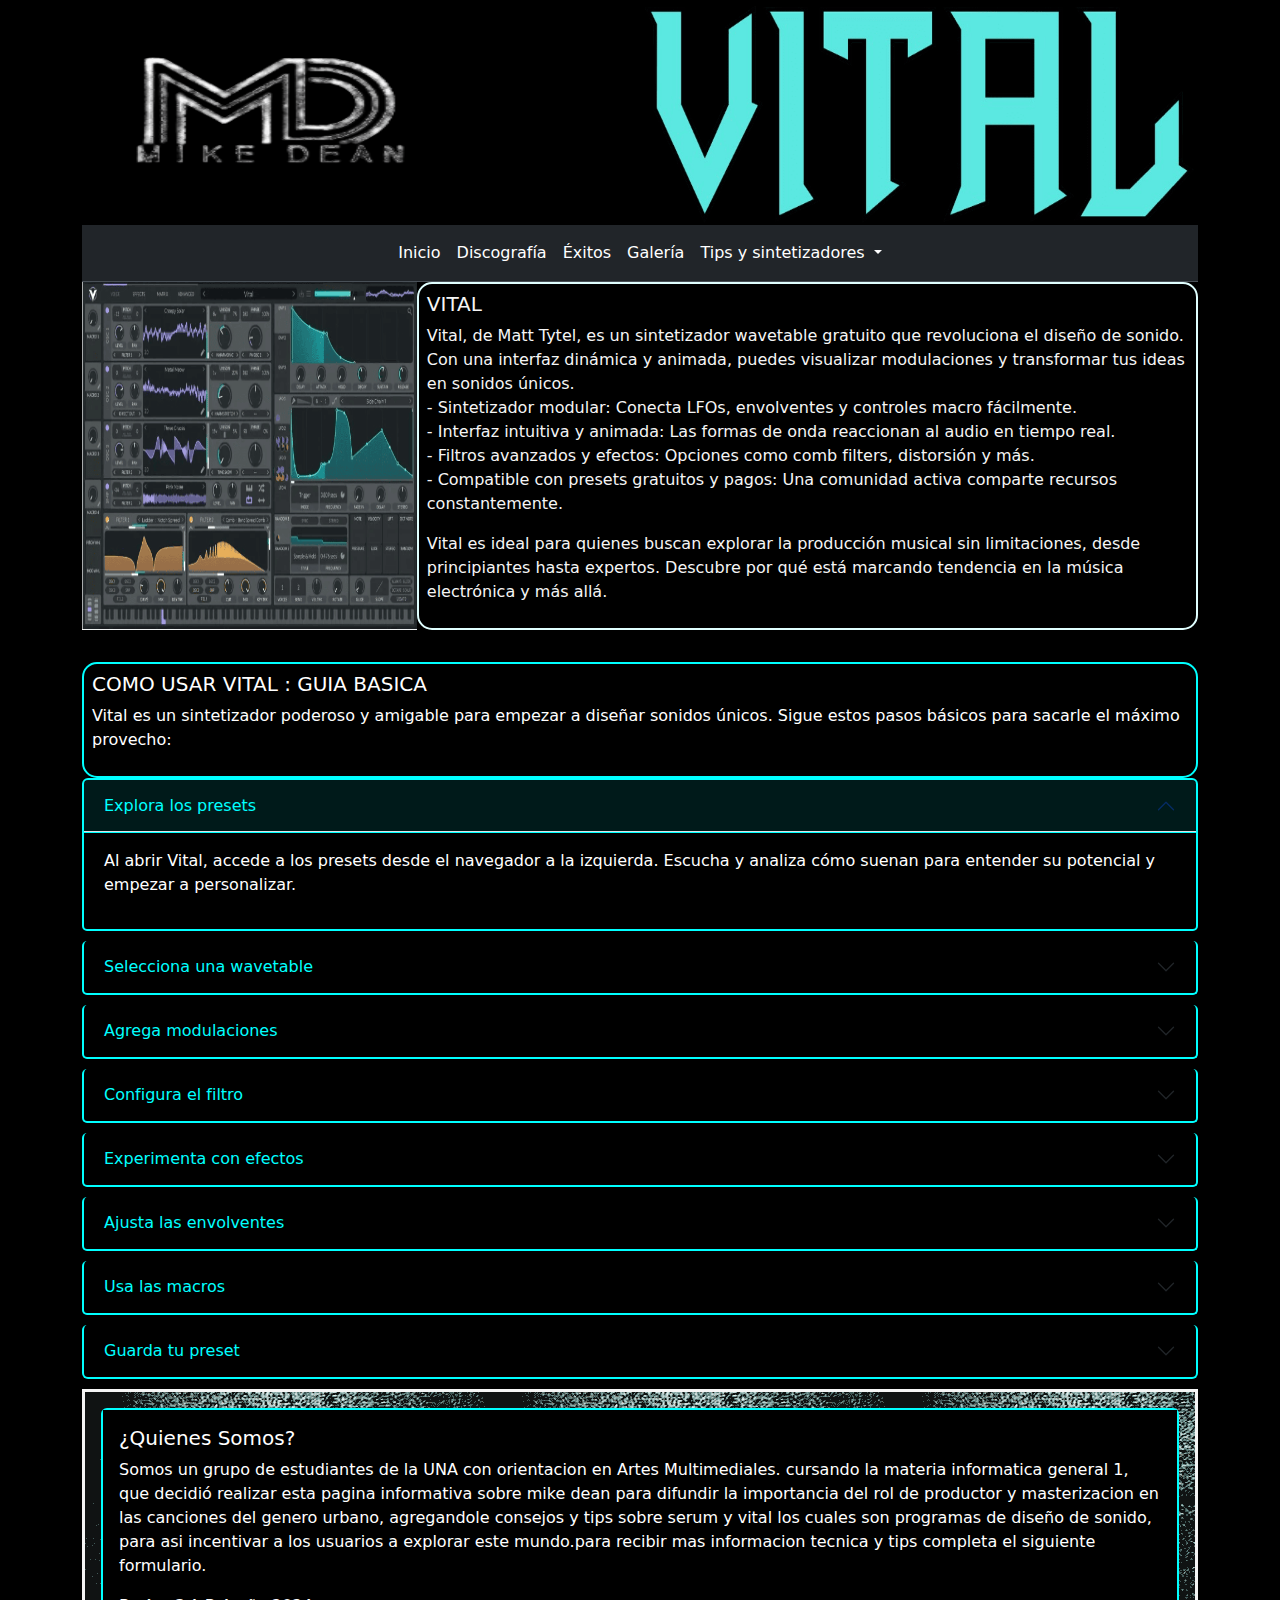
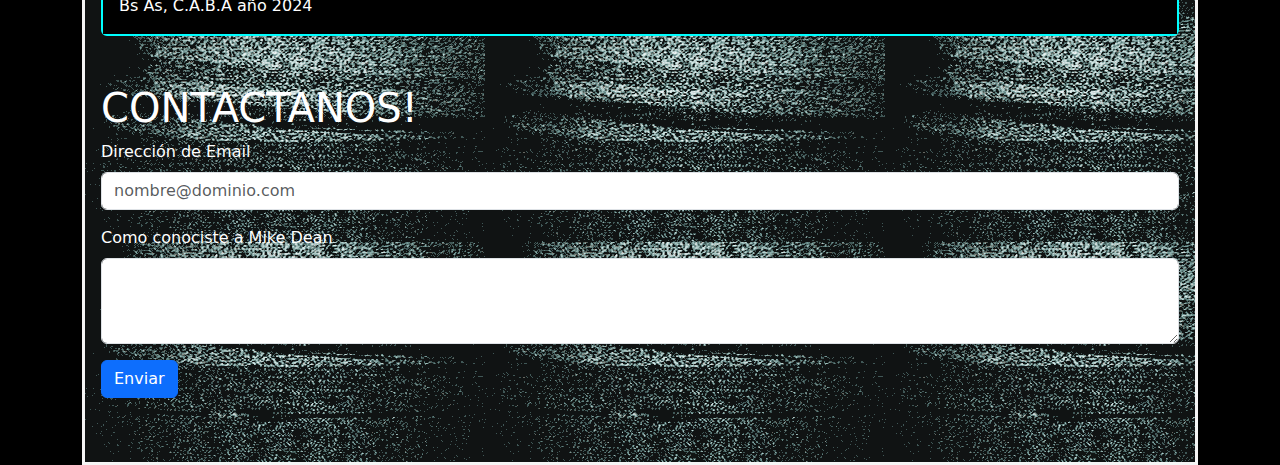
<file: vitalvst.html>
<!doctype html>
<html lang="es">
  <head>
    <meta charset="utf-8">
    <meta name="viewport" content="width=device-width, initial-scale=1">
    <title>vitalvst</title>

    <link href="https://cdn.jsdelivr.net/npm/bootstrap@5.3.3/dist/css/bootstrap.min.css" rel="stylesheet" integrity="sha384-QWTKZyjpPEjISv5WaRU9OFeRpok6YctnYmDr5pNlyT2bRjXh0JMhjY6hW+ALEwIH" crossorigin="anonymous">

    <link rel="stylesheet" type="text/css" href="css/estilos.css">
  </head>
  <body>
    <div class="container" style="background-color: black;">
      <header>
        <div class="d-flex justify-content-between">      
          <img  src="img/recursos/logoletras.png" class="img-fluid col-4 titulo" alt="logoletras">
          <img src="img/recursos/vital.png" class="img-fluid col-6 titulo" alt="vital">
        </div>    

        <nav class="navbar navbar-expand-lg bg-dark border-bottom border-body" data-bs-theme="dark">
          <div class="container-fluid">
            <button class="navbar-toggler" type="button" data-bs-toggle="collapse" data-bs-target="#navbarSupportedContent" aria-controls="navbarSupportedContent" aria-expanded="false" aria-label="Toggle navigation">
              <span class="navbar-toggler-icon"></span>
            </button>
            <div class="collapse navbar-collapse justify-content-center" id="navbarSupportedContent">
              <ul class="navbar-nav mb-2 mb-lg-0">
                <li class="nav-item">
                  <a class="nav-link active" href="index.html">Inicio</a>
                </li>
                <li class="nav-item">
                  <a class="nav-link active" href="discografia.html">Discografía</a>
                </li>
                <li class="nav-item">
                  <a class="nav-link active" href="exitos.html">Éxitos</a>
                </li>
                <li class="nav-item">
                  <a class="nav-link active" href="galeria.html">Galería</a>
                </li>
               
                <li class="nav-item dropdown">
                  <a class="nav-link active dropdown-toggle" href="tips.html" id="tipsDropdown" role="button" data-bs-toggle="dropdown" aria-expanded="false">
                    Tips  y sintetizadores
                  </a>
                  <ul class="dropdown-menu" aria-labelledby="tipsDropdown">
                    <li><a class="dropdown-item" href="tips.html">Tips</a></li>
                    <li><a class="dropdown-item" href="serumvst.html">SERUM VST</a></li>
                    <li><a class="dropdown-item" href="vitalvst.html">VITAL VST</a></li>
                  </ul>
                </li>
                
              </ul>
            </div>
          </div>
        </nav>
     </header>
      <main >
        <div class="vst">
          <article class="vsttext">
            <h5>VITAL</h5>
            <p>Vital, de Matt Tytel, es un sintetizador wavetable gratuito que revoluciona el diseño de sonido. Con una interfaz dinámica y animada, puedes visualizar modulaciones y transformar tus ideas en sonidos únicos.<br>
            - Sintetizador modular: Conecta LFOs, envolventes y controles macro fácilmente.<br>
            - Interfaz intuitiva y animada: Las formas de onda reaccionan al audio en tiempo real.<br>
            - Filtros avanzados y efectos: Opciones como comb filters, distorsión y más.<br>
            - Compatible con presets gratuitos y pagos: Una comunidad activa comparte recursos constantemente.</p>
            <p>Vital es ideal para quienes buscan explorar la producción musical sin limitaciones, desde principiantes hasta expertos. Descubre por qué está marcando tendencia en la música electrónica y más allá.</p>
          </article>
          
          <img src="img/vst/vitalvst.png" class="serumvst" alt="vitalvst">
        </div>

      <div class="comousartitulo"> 
        <h5>COMO USAR VITAL : GUIA BASICA</h5>
        <p>Vital es un sintetizador poderoso y amigable para empezar a diseñar sonidos únicos. Sigue estos pasos básicos para sacarle el máximo provecho:</p>
      </div>
    
  
      <div class="accordion mb-2" id="accordionExample">

        <div class="accordion-item">
          <h2 class="accordion-header">
            <button class="accordion-button" type="button" data-bs-toggle="collapse" data-bs-target="#collapseOne" aria-expanded="true" aria-controls="collapseOne">
              Explora los presets
            </button>
          </h2>
          <div id="collapseOne" class="accordion-collapse collapse show" data-bs-parent="#accordionExample">
            <div class="accordion-body">
              <p>Al abrir Vital, accede a los presets desde el navegador a la izquierda. Escucha y analiza cómo suenan para entender su potencial y empezar a personalizar.</p>
            </div>
          </div>
        </div>

        <div class="accordion-item">
          <h2 class="accordion-header">
            <button class="accordion-button collapsed" type="button" data-bs-toggle="collapse" data-bs-target="#collapseTwo" aria-expanded="false" aria-controls="collapseTwo">
              Selecciona una wavetable
            </button>
          </h2>
          <div id="collapseTwo" class="accordion-collapse collapse" data-bs-parent="#accordionExample">
            <div class="accordion-body">
              <p>En el oscilador principal, elige una wavetable desde el menú desplegable. Ajusta su posición con el control Waveframe para transformar el sonido.</p>
            </div>
          </div>
        </div>

        <div class="accordion-item">
          <h2 class="accordion-header">
            <button class="accordion-button collapsed" type="button" data-bs-toggle="collapse" data-bs-target="#collapseThree" aria-expanded="false" aria-controls="collapseThree">
              Agrega modulaciones
            </button>
          </h2>
          <div id="collapseThree" class="accordion-collapse collapse" data-bs-parent="#accordionExample">
            <div class="accordion-body">
              <p>Arrastra un LFO o un envolvente desde la sección inferior hacia cualquier parámetro, como el Cutoff del filtro o el Pitch. Esto agrega movimiento dinámico a tus sonidos.</p>
            </div>
          </div>
        </div>

        <div class="accordion-item">
          <h2 class="accordion-header">
            <button class="accordion-button collapsed" type="button" data-bs-toggle="collapse" data-bs-target="#collapsefour" aria-expanded="false" aria-controls="collapseThree">
              Configura el filtro
            </button>
          </h2>
          <div id="collapsefour" class="accordion-collapse collapse" data-bs-parent="#accordionExample">
            <div class="accordion-body">
              <p>Activa el filtro y selecciona un tipo (como Low-Pass o Band-Pass). Ajusta el Cutoff y la Resonance para moldear el tono y la textura del sonido.</p>
            </div>
          </div>
        </div>

        <div class="accordion-item">
          <h2 class="accordion-header">
            <button class="accordion-button collapsed" type="button" data-bs-toggle="collapse" data-bs-target="#collapsefive" aria-expanded="false" aria-controls="collapseThree">
              Experimenta con efectos
            </button>
          </h2>
          <div id="collapsefive" class="accordion-collapse collapse" data-bs-parent="#accordionExample">
            <div class="accordion-body">
              <p>Ve a la pestaña de FX y agrega efectos como chorus, reverb o compresión. Los efectos visuales de Vital hacen que sea fácil ver cómo estos modifican el sonido.</p>
            </div>
          </div>
        </div>


        <div class="accordion-item">
          <h2 class="accordion-header">
            <button class="accordion-button collapsed" type="button" data-bs-toggle="collapse" data-bs-target="#collapsesix" aria-expanded="false" aria-controls="collapseThree">
              Ajusta las envolventes
            </button>
          </h2>
          <div id="collapsesix" class="accordion-collapse collapse" data-bs-parent="#accordionExample">
            <div class="accordion-body">
              <p>Usa la envolvente principal (ENV 1) para modificar el ataque, el decaimiento y la liberación del sonido. Esto define cómo suena el inicio y el final de cada nota.</p>
            </div>
          </div>
        </div>


        <div class="accordion-item">
          <h2 class="accordion-header">
            <button class="accordion-button collapsed" type="button" data-bs-toggle="collapse" data-bs-target="#collapseseven" aria-expanded="false" aria-controls="collapseThree">
              Usa las macros
            </button>
          </h2>
          <div id="collapseseven" class="accordion-collapse collapse" data-bs-parent="#accordionExample">
            <div class="accordion-body">
              <p>Asigna parámetros clave a los controles macro en la esquina inferior. Esto facilita modificar el sonido en tiempo real durante tus producciones.</p>
            </div>
          </div>
        </div>

        <div class="accordion-item">
          <h2 class="accordion-header">
            <button class="accordion-button collapsed" type="button" data-bs-toggle="collapse" data-bs-target="#collapseeight" aria-expanded="false" aria-controls="collapseThree">
              Guarda tu preset
            </button>
          </h2>
          <div id="collapseeight" class="accordion-collapse collapse" data-bs-parent="#accordionExample">
            <div class="accordion-body">
              <p>Una vez satisfecho, guarda tu creación para reutilizarla o compartirla con otros usuarios.</p>
            </div>
          </div>
        </div>


      </div>      
      </main>
      <footer>
        <div class="cajaformulario">
            <div class="card mb-3 " >
              <div class="row g-0">
                
                  <div class="card-body fnegro">
                    <h5 class="card-title parrafocomun">¿Quienes Somos?</h5>
                    <p class="card-text parrafocomun"> Somos un grupo de estudiantes de la UNA con orientacion en Artes Multimediales. cursando la materia informatica general 1, que decidió realizar esta pagina informativa sobre mike dean para difundir la importancia del rol de productor y masterizacion en las canciones del genero urbano, agregandole consejos y tips sobre serum y vital los cuales son programas de diseño de sonido, para asi incentivar a los usuarios a explorar este mundo.para recibir mas informacion tecnica y tips completa el siguiente formulario.</p>
                    <p class="card-text parrafocomun"> Bs As, C.A.B.A año 2024</p>
                  </div>
                
              </div>
            </div>
            <form id="myForm" class="my-5" novalidate>
              <div class="mb-3">
                <h1>CONTACTANOS!</h1>
                <label for="mail1" class="form-label parrafocomun">Dirección de Email</label>
                <input type="email" class="form-control" id="mail1" placeholder="nombre@dominio.com" required>
                <div class="valid-feedback">Correo válido.</div>
                <div class="invalid-feedback">Por favor, ingresa un correo electrónico válido.</div>
              </div>
              
              <div class="mb-3">
                <label for="Textarea1" class="form-label parrafocomun">Como conociste a Mike Dean</label>
                <textarea class="form-control" id="Textarea1" rows="3" maxlength="400" required></textarea>
                <div class="valid-feedback">Texto dentro del límite permitido.</div>
                <div class="invalid-feedback">El texto no puede superar los 400 caracteres.</div>
              </div>
              
              <button type="submit" class="btn btn-primary">Enviar</button>
            </form>
        </div>
      </footer>
    </div>
    
    <script src="js/validacionformulario.js"></script>
    <script src="https://cdn.jsdelivr.net/npm/bootstrap@5.3.3/dist/js/bootstrap.bundle.min.js" integrity="sha384-YvpcrYf0tY3lHB60NNkmXc5s9fDVZLESaAA55NDzOxhy9GkcIdslK1eN7N6jIeHz" crossorigin="anonymous"></script>
  </body>
</html>
</file>
<file: css/estilos.css>
body{
	background-color: black;
}

.parrafocomun, h1{
	color: white;
}

.blockquote-footer {
	color: white;
}

.cajainicio1{
	border: 2px solid cyan;
	border-radius: 15px;
}

/* discografia */
.discografia{
	border: 5px solid cyan;
}


/*exitos*/
.fnegro{
	background-color: black;
}
.card{
	background-color: transparent !important;
	border: 2px solid cyan;
	}
.fondoexitos{
	background-image: url(../img/recursos/fondoexitos.jpg);
}
#playerContainer {
  position: relative;
  padding-top: 56.25%; 
}

#player {
  position: absolute;
  top: 0;
  left: 0;
  width: 100%;
  height: 100%;
}


/*galeria*/
.aspect-ratio {
  position: relative;
  width: 100%;
  padding-top: 56.25%;
}

.aspect-ratio img {
  position: absolute;
  top: 0;
  left: 0;
  width: 100%;
  height: 100%;
  object-fit: contain; 
}
/* contacto */
.cajaformulario{
	padding: 1em;
	background-image: url(../img/recursos/cajaformulario.gif);
	border: 3px solid whitesmoke;
}

/*serum y vital estilos */
.titulo{
    height: 25vh;
}
.vst {
	display: flex;
	flex-direction: row-reverse;
}
.serumvst {
	width: 30%;
	height: auto;
}
.vsttext{
	padding: 0.5em;
	border: 2px solid lightcyan;
	border-radius: 15px;
	color: whitesmoke;
}

.comousartitulo{
	margin-top: 2em;
	padding: 0.5em;
	border: 2px solid cyan;
	border-radius: 15px;
	color: white;
}

.accordion-item {
    background-color: transparent; /* Elimina el fondo blanco */
    border: 2px solid cyan; /* Bordes de color cyan */
    border-radius: 5px; /* Bordes redondeados (opcional) */
    margin-bottom: 10px; /* Espaciado entre acordeones */
}

.accordion-button {
    background-color: transparent; /* Fondo transparente para los botones */
    color: cyan; /* Texto del botón en color cyan */
    border: none; /* Elimina bordes adicionales */
    box-shadow: none; /* Elimina sombras (opcional) */
}

.accordion-button:focus {
    box-shadow: none; /* Elimina sombra al hacer clic */
}

.accordion-button:not(.collapsed) {
    color: #00FFFF; /* Cambia el color del texto cuando el acordeón está abierto */
    background-color: rgba(0, 255, 255, 0.1); /* Fondo ligeramente cian para indicar estado activo */
}

.accordion-collapse {
    border-top: 1px solid cyan; /* Línea superior cian en contenido colapsado */
    background-color: transparent; /* Fondo transparente para el contenido */
    color: white; /* Texto blanco dentro del contenido */
}





@media (max-width: 1000px) {
    .vst {
        flex-direction: column; 
    }

    .serumvst {
        width: 100%; 
    }

    .vsttext {
        margin-top: 0.5em; 
        text-align: left;
    }
}
</file>
